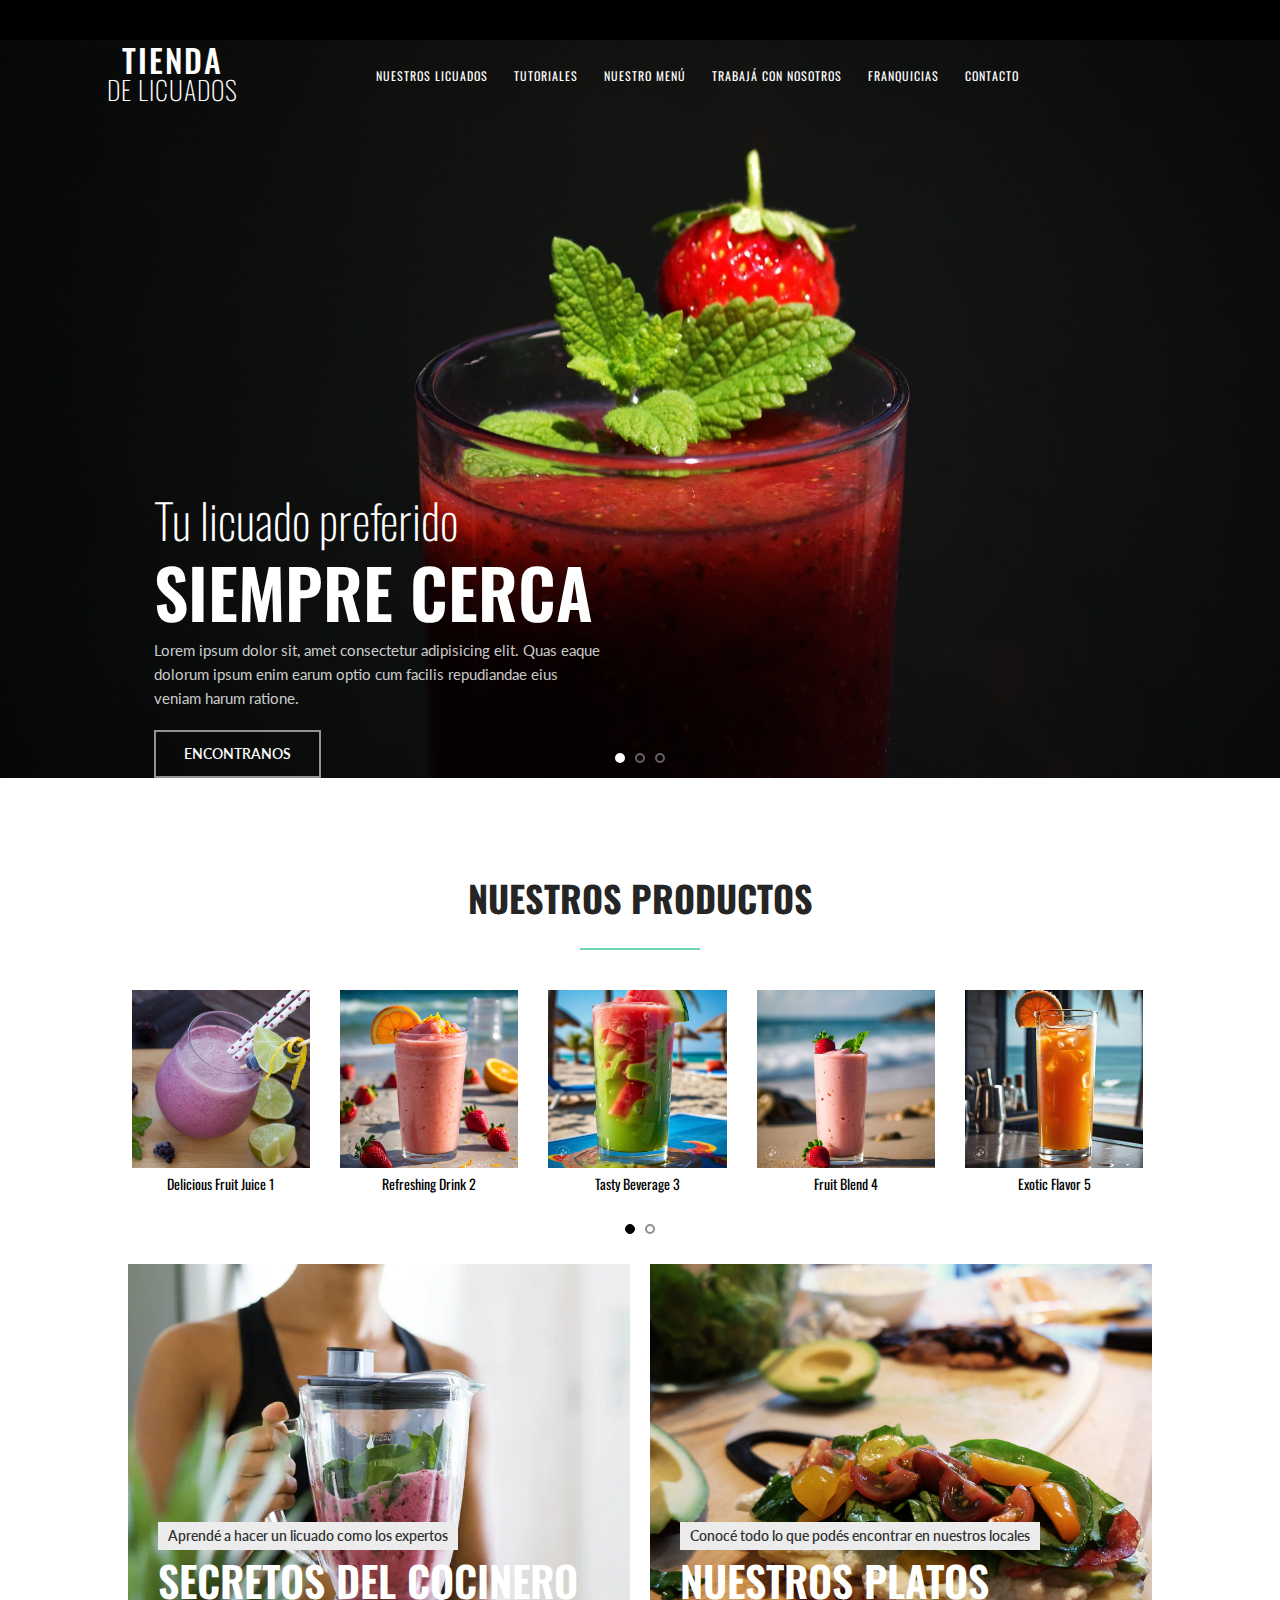
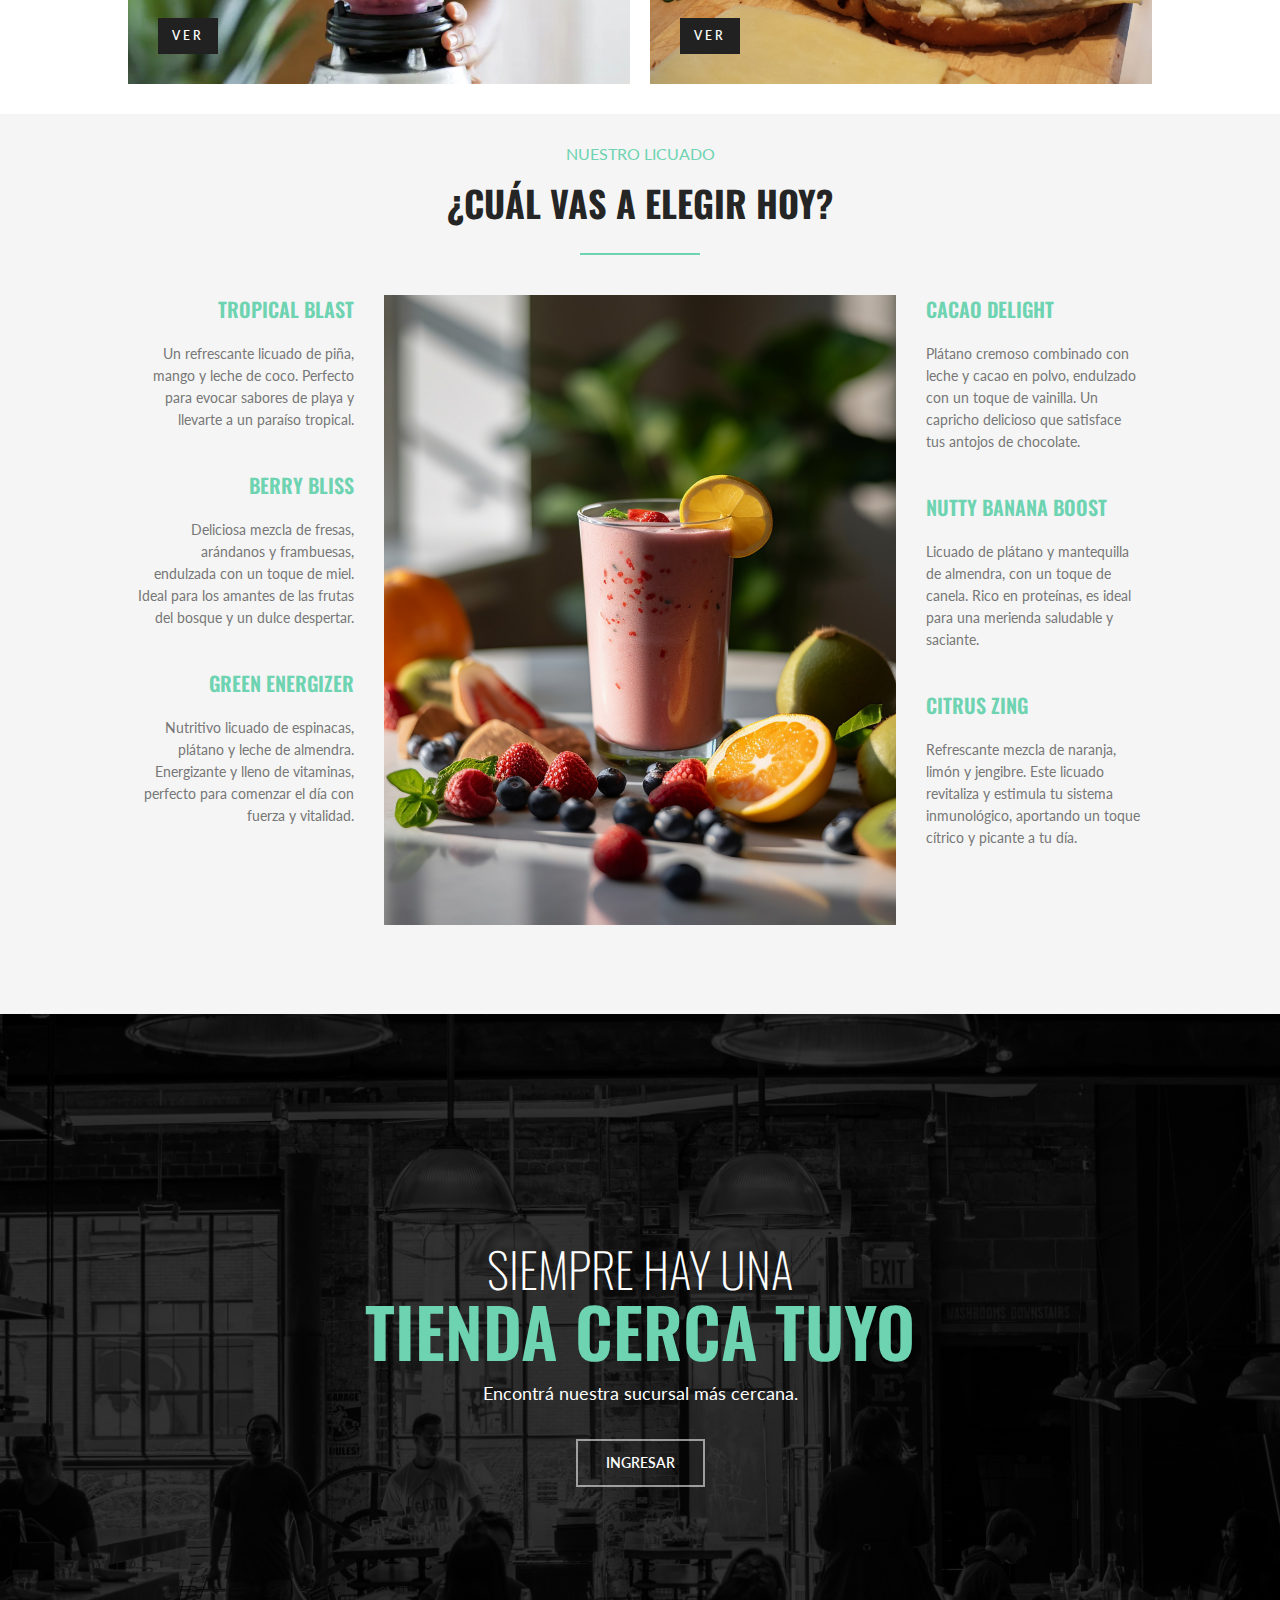
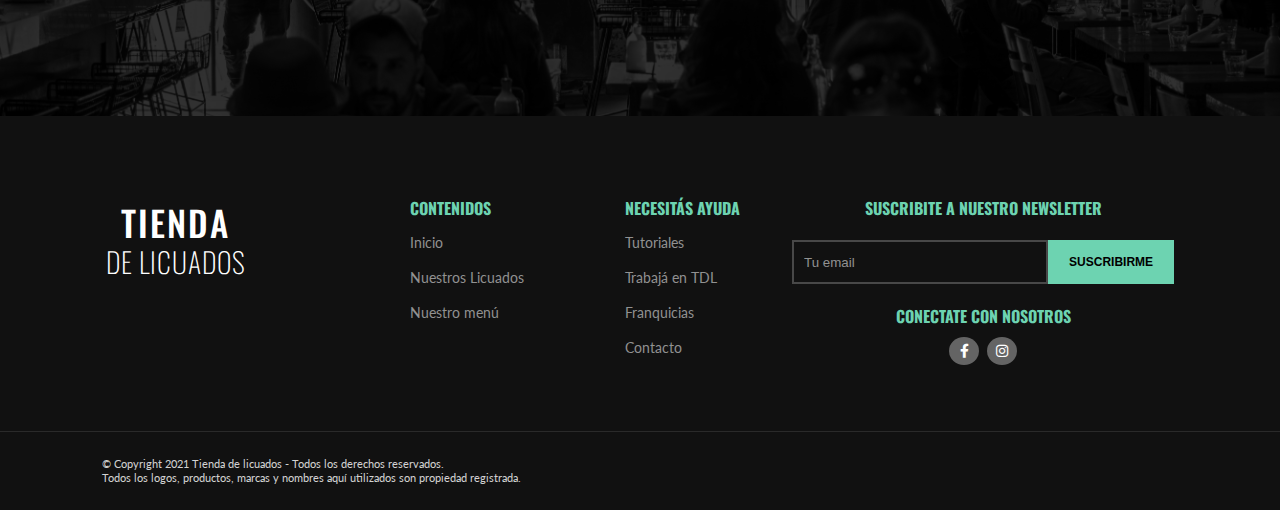
<file: index.html>
<!DOCTYPE html>
<html lang="en">
  <head>
    <meta charset="UTF-8" />
    <meta name="viewport" content="width=device-width, initial-scale=1.0" />
    <title>Home - Tienda de Licuados</title>
    <script defer src="./js/script.js"></script>

    <link
      rel="stylesheet"
      href="https://cdnjs.cloudflare.com/ajax/libs/font-awesome/6.0.0-beta3/css/all.min.css"
    />
    <link rel="stylesheet" href="./styles/index.css" />
  </head>
  <body>
    <div class="real">
      <div class="line"></div>
      <!----------------------------------- NAVBAR ------------------------------------->
      <nav class="nav">
        <div class="nav-icon">
          <i class="fa-solid fa-bars"></i>
        </div>

        <a href="#" class="nav_logo_link">
          <span class="logo_up">TIENDA</span>
          <span class="logo_down">DE LICUADOS</span>
        </a>
        <ul class="nav_links_list oculto">
          <li class="nav_links_list_links inicio"><a href="./index.html">INICIO</a></li>
          <li class="nav_links_list_links"><a href="./pages/tienda.html">NUESTROS LICUADOS</a></li>
          <li class="nav_links_list_links"><a href="./pages/tutoriales.html">TUTORIALES</a></li>
          <li class="nav_links_list_links"><a href="./pages/nuestro-menu.html">NUESTRO MENÚ</a></li>
          <li class="nav_links_list_links">
            <a href="./pages/trabaja-con-nosotros.html">TRABAJÁ CON NOSOTROS</a>
          </li>
          <li class="nav_links_list_links"><a href="./pages/franquicias.html">FRANQUICIAS</a></li>
          <li class="nav_links_list_links"><a href="./pages/contacto.html">CONTACTO</a></li>
        </ul>
      </nav>
      <!----------------------------------- HERO -------------------------------------->
      <div class="hero">
        <!------------- Carrousel de fotos -------------->
        <div class="hero_carrousel">
          <div class="hero_carrousel_img img1 slide active">
            <div class="hero_carrousel_img_text_wrapper move_up">
              <p class="hero_carrousel_img_text1">Tu licuado preferido</p>
              <p class="hero_carrousel_img_text2">SIEMPRE CERCA</p>
              <p class="hero_carrousel_img_text3">
                Lorem ipsum dolor sit, amet consectetur adipisicing elit. Quas eaque dolorum ipsum
                enim earum optio cum facilis repudiandae eius veniam harum ratione.
              </p>
              <a href="https://youtu.be/dQw4w9WgXcQ?si=hZK03voYtZzDFvFm" target="_blank"
                ><button class="hero_carrousel_img_btn">ENCONTRANOS</button></a
              >
            </div>
          </div>
          <div class="hero_carrousel_img img2 slide">
            <div class="hero_carrousel_img_text_wrapper move_up">
              <p class="hero_carrousel_img_text1">Tu licuado preferido</p>
              <p class="hero_carrousel_img_text2">SIEMPRE CERCA</p>
              <p class="hero_carrousel_img_text3">
                Lorem ipsum dolor sit, amet consectetur adipisicing elit. Quas eaque dolorum ipsum
                enim earum optio cum facilis repudiandae eius veniam harum ratione.
              </p>
              <a href="https://youtu.be/dQw4w9WgXcQ?si=hZK03voYtZzDFvFm" target="_blank"
                ><button class="hero_carrousel_img_btn">ENCONTRANOS</button></a
              >
            </div>
          </div>
          <div class="hero_carrousel_img img3 slide">
            <div class="hero_carrousel_img_text_wrapper move_up">
              <p class="hero_carrousel_img_text1">Tu licuado preferido</p>
              <p class="hero_carrousel_img_text2">SIEMPRE CERCA</p>
              <p class="hero_carrousel_img_text3">
                Lorem ipsum dolor sit, amet consectetur adipisicing elit. Quas eaque dolorum ipsum
                enim earum optio cum facilis repudiandae eius veniam harum ratione.
              </p>
              <a href="https://youtu.be/dQw4w9WgXcQ?si=hZK03voYtZzDFvFm" target="_blank"
                ><button class="hero_carrousel_img_btn">ENCONTRANOS</button></a
              >
            </div>
          </div>
        </div>
        <div class="arrows">
          <span class="prev">&#10094;</span>
          <span class="next">&#10095;</span>
        </div>
        <div class="points">
          <input type="radio" class="point" name="radio" id="" />
          <input type="radio" class="point" name="radio" id="" />
          <input type="radio" class="point" name="radio" id="" />
        </div>
      </div>
      <main>
        <!-- ----------------------------CARRUSEL PRODUCTOS----------------------------->
        <div class="carrousel_title">
          <p class="carrousel_title_text">NUESTROS PRODUCTOS</p>
          <div class="carrousel_title_line"></div>
        </div>
        <section class="prod_carrousel">
          <div class="prod_carrousel_wraper">
            <div class="slider_product">
              <div class="product_wrapper">
                <div class="product_image product_image1"></div>
                <p class="product_text">Delicious Fruit Juice 1</p>
              </div>
              <div class="product_wrapper">
                <div class="product_image product_image2"></div>
                <p class="product_text">Refreshing Drink 2</p>
              </div>
              <div class="product_wrapper">
                <div class="product_image product_image3"></div>
                <p class="product_text">Tasty Beverage 3</p>
              </div>
              <div class="product_wrapper">
                <div class="product_image product_image4"></div>
                <p class="product_text">Fruit Blend 4</p>
              </div>
              <div class="product_wrapper">
                <div class="product_image product_image5"></div>
                <p class="product_text">Exotic Flavor 5</p>
              </div>
              <div class="product_wrapper">
                <div class="product_image product_image6"></div>
                <p class="product_text">Vitamin Boost 6</p>
              </div>
              <div class="product_wrapper">
                <div class="product_image product_image7"></div>
                <p class="product_text">Sweet Juice 7</p>
              </div>
              <div class="product_wrapper">
                <div class="product_image product_image8"></div>
                <p class="product_text">Nutritious Drink 8</p>
              </div>
              <div class="product_wrapper">
                <div class="product_image product_image9"></div>
                <p class="product_text">Fruity Refreshment 9</p>
              </div>
              <div class="product_wrapper">
                <div class="product_image product_image10"></div>
                <p class="product_text">Juicy Delight 10</p>
              </div>
            </div>
          </div>
          <div class="arrows arrows_products">
            <span class="prev">&#10094;</span>
            <span class="next">&#10095;</span>
          </div>
          <div class="points">
            <input type="radio" class="point" name="radio2" id="" />
            <input type="radio" class="point" name="radio2" id="" />
          </div>
        </section>
        <!---------------------------------- CARDS ------------------------------------->
        <section class="main_cards">
          <div class="card">
            <img src="./images/preparation.jpg" alt="Secretos del cocinero" class="card_img" />
            <p class="title_up">Aprendé a hacer un licuado como los expertos</p>
            <p class="title">Secretos del cocinero</p>
            <button class="title_btn">VER</button>
          </div>
          <div class="card">
            <img src="./images/food.jpg" alt="Nuestros platos" class="card_img" />
            <p class="title_up">Conocé todo lo que podés encontrar en nuestros locales</p>
            <p class="title">Nuestros platos</p>
            <button class="title_btn">VER</button>
          </div>
        </section>
        <!------------------------------- BANNER TYPES ---------------------------------->
        <section class="banner_types">
          <p class="banner_types_title_up">NUESTRO LICUADO</p>
          <p class="carrousel_title_text">¿CUÁL VAS A ELEGIR HOY?</p>
          <div class="carrousel_title_line"></div>
          <div class="banner_types_content">
            <div class="content_text content_text_left">
              <p class="title">Tropical Blast</p>
              <p class="text">
                Un refrescante licuado de piña, mango y leche de coco. Perfecto para evocar sabores
                de playa y llevarte a un paraíso tropical.
              </p>
              <p class="title">Berry Bliss</p>
              <p class="text">
                Deliciosa mezcla de fresas, arándanos y frambuesas, endulzada con un toque de miel.
                Ideal para los amantes de las frutas del bosque y un dulce despertar.
              </p>
              <p class="title">Green Energizer</p>
              <p class="text">
                Nutritivo licuado de espinacas, plátano y leche de almendra. Energizante y lleno de
                vitaminas, perfecto para comenzar el día con fuerza y vitalidad.
              </p>
            </div>
            <div class="content_img"></div>
            <div class="content_text content_text_right">
              <p class="title">Cacao Delight</p>
              <p class="text">
                Plátano cremoso combinado con leche y cacao en polvo, endulzado con un toque de
                vainilla. Un capricho delicioso que satisface tus antojos de chocolate.
              </p>
              <p class="title">Nutty Banana Boost</p>
              <p class="text">
                Licuado de plátano y mantequilla de almendra, con un toque de canela. Rico en
                proteínas, es ideal para una merienda saludable y saciante.
              </p>
              <p class="title">Citrus Zing</p>
              <p class="text">
                Refrescante mezcla de naranja, limón y jengibre. Este licuado revitaliza y estimula
                tu sistema inmunológico, aportando un toque cítrico y picante a tu día.
              </p>
            </div>
          </div>
        </section>
        <!--------------------------- BANNER LOCAL -------------------------------->
        <section class="banner_local">
          <div class="banner_local_content">
            <p class="banner_local_title_up">SIEMPRE HAY UNA</p>
            <p class="banner_local_title">TIENDA CERCA TUYO</p>
            <p class="banner_local_subtitle">Encontrá nuestra sucursal más cercana.</p>
            <button class="banner_local_btn hero_carrousel_img_btn">INGRESAR</button>
          </div>
        </section>
      </main>
      <!---------------------------------- FOOTER ------------------------------------->
      <footer>
        <div class="footer">
          <a class="footer_logo" href="/index.html">
            <!--  <span class="nav_logo"> -->
            <span class="logo_up">TIENDA</span>
            <span class="logo_down">DE LICUADOS</span>
            <!-- </span> -->
          </a>
          <div class="footer_links_list left">
            <h2 class="footer_h2">CONTENIDOS</h2>
            <ul class="footer_ul">
              <li class="footer_links_list_links"><a href="">Inicio</a></li>
              <li class="footer_links_list_links"><a href="">Nuestros Licuados</a></li>
              <li class="footer_links_list_links"><a href="">Nuestro menú</a></li>
            </ul>
          </div>
          <div class="footer_links_list right">
            <h2 class="footer_h2">NECESITÁS AYUDA</h2>
            <ul class="footer_ul">
              <li class="footer_links_list_links"><a href="">Tutoriales</a></li>
              <li class="footer_links_list_links"><a href="">Trabajá en TDL</a></li>
              <li class="footer_links_list_links"><a href="">Franquicias</a></li>
              <li class="footer_links_list_links"><a href="">Contacto</a></li>
            </ul>
          </div>
          <div class="footer_contact">
            <div class="footer_form">
              <h2 class="footer_h2">SUSCRIBITE A NUESTRO NEWSLETTER</h2>
              <form class="footer_form_wrapper" action="/index.html" method="get">
                <input class="field" type="email" name="email" placeholder="Tu email" required />
                <button class="footer_btn" type="submit">SUSCRIBIRME</button>
              </form>
            </div>
            <div class="footer_social">
              <h2 class="footer_h2">CONECTATE CON NOSOTROS</h2>
              <div class="footer_social_fab">
                <a href="https://www.facebook.com/Tiendadecafe" target="_blank">
                  <i class="fa-brands fa-facebook-f"></i>
                </a>
                <a href="https://www.instagram.com/tiendadecafear/" target="_blank">
                  <i class="fab fa-instagram"></i>
                </a>
              </div>
            </div>
          </div>
        </div>
        <div class="footer_end">
          <p>© Copyright 2021 Tienda de licuados - Todos los derechos reservados.</p>
          <p>
            Todos los logos, productos, marcas y nombres aquí utilizados son propiedad registrada.
          </p>
        </div>
      </footer>
    </div>
    <div class="broma">
      <h1>Hacete un favor...compra un teléfono con una pantalla decente</h1>
      <iframe
        class="broma"
        src="https://listado.mercadolibre.com.ar/celulares-telefonos/celulares-smartphones/nuevo/smartphone_OrderId_PRICE_NoIndex_True#applied_filter_id%3DITEM_CONDITION%26applied_filter_name%3DCondici%C3%B3n%26applied_filter_order%3D7%26applied_value_id%3D2230284%26applied_value_name%3DNuevo%26applied_value_order%3D1%26applied_value_results%3D170%26is_custom%3Dfalse"
        frameborder="0"
      ></iframe>
    </div>
  </body>
</html>
</file>
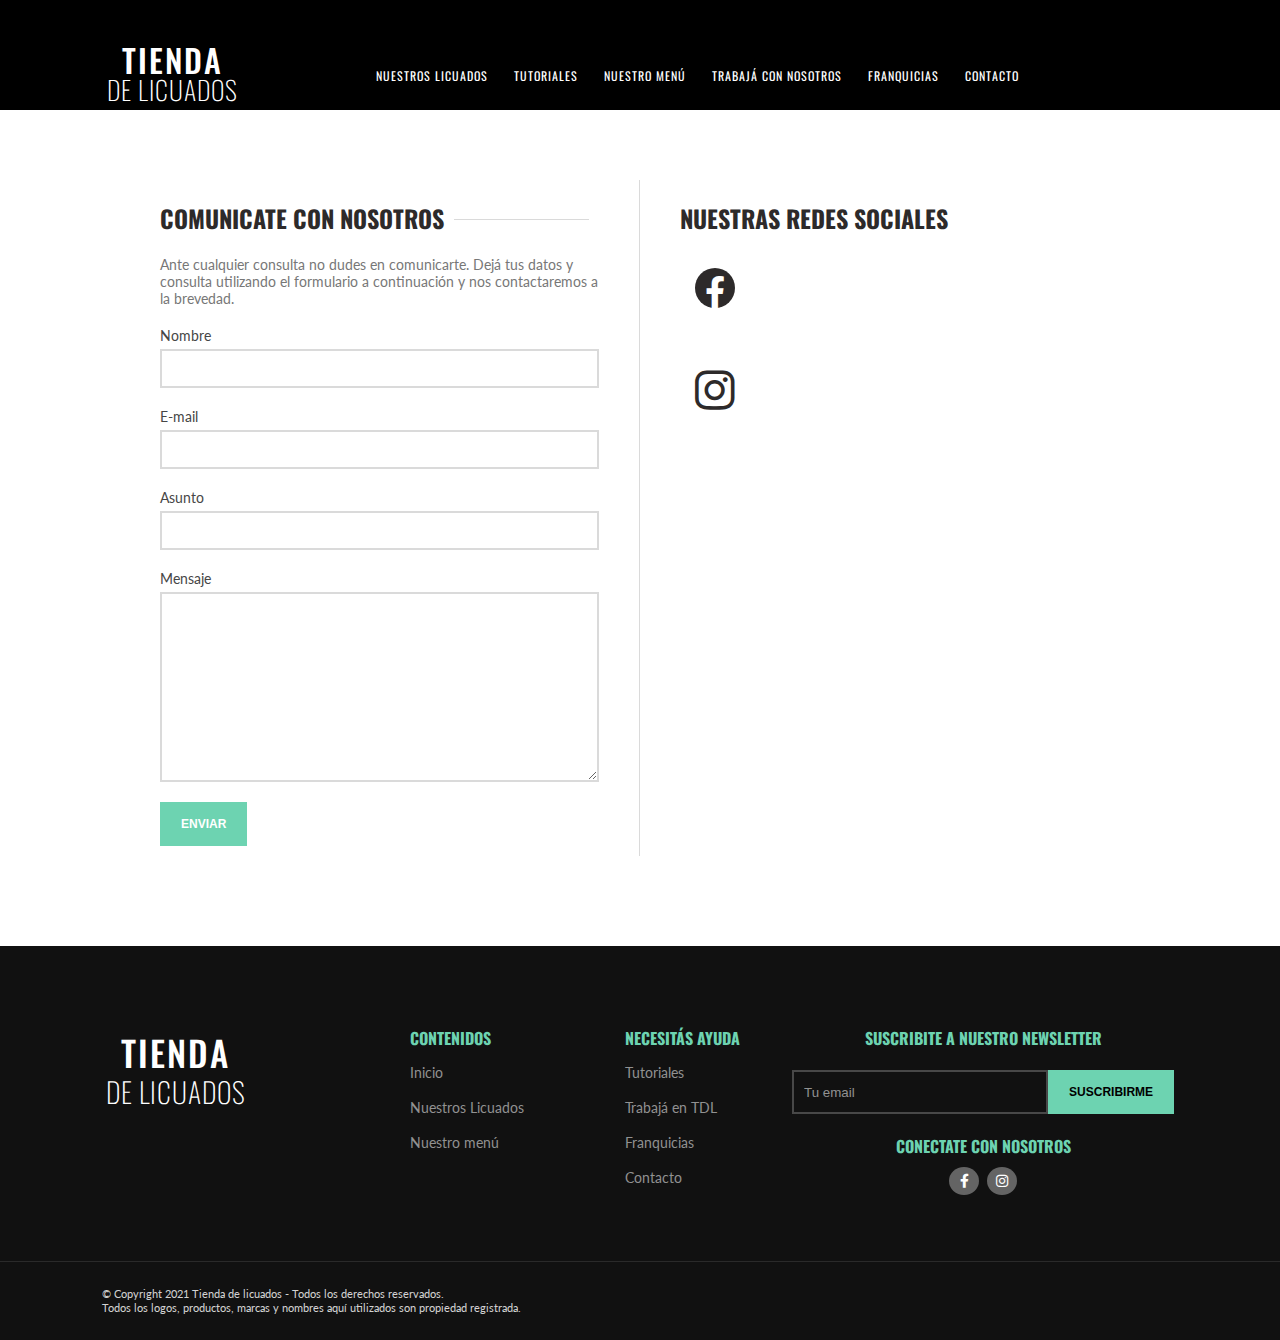
<file: pages/contacto.html>
<!DOCTYPE html>
<html lang="en">
  <head>
    <meta charset="UTF-8" />
    <meta name="viewport" content="width=device-width, initial-scale=1.0" />
    <title>Contacto - Tienda de Licuados</title>
    <script defer src="../js/script.js"></script>

    <link
      rel="stylesheet"
      href="https://cdnjs.cloudflare.com/ajax/libs/font-awesome/6.0.0-beta3/css/all.min.css"
    />
    <link rel="stylesheet" href="../styles/index.css" />
  </head>
  <body>
    <div class="real">
      <div class="line"></div>
      <!----------------------------------- NAVBAR ------------------------------------->
      <nav class="nav black_background">
        <div class="nav-icon">
          <i class="fa-solid fa-bars"></i>
        </div>
        <a href="../index.html" class="nav_logo_link">
          <span class="logo_up">TIENDA</span>
          <span class="logo_down">DE LICUADOS</span>
        </a>

        <ul class="nav_links_list oculto">
          <li class="nav_links_list_links inicio"><a href="../index.html">INICIO</a></li>
          <li class="nav_links_list_links"><a href="./tienda.html">NUESTROS LICUADOS</a></li>
          <li class="nav_links_list_links"><a href="./tutoriales.html">TUTORIALES</a></li>
          <li class="nav_links_list_links"><a href="./nuestro-menu.html">NUESTRO MENÚ</a></li>
          <li class="nav_links_list_links">
            <a href="./trabaja-con-nosotros.html">TRABAJÁ CON NOSOTROS</a>
          </li>
          <li class="nav_links_list_links"><a href="./franquicias.html">FRANQUICIAS</a></li>
          <li class="nav_links_list_links"><a href="#">CONTACTO</a></li>
        </ul>
      </nav>
      <main class="main">
        <!---------------------------------- FORMULARIO --------------------------------->

        <section class="section_form">
          <div class="contenedor_titulo">
            <h2 class="contacto_titulo">COMUNICATE CON NOSOTROS</h2>
            <span class="section_form_line"></span>
          </div>

          <p class="contacto_p">
            Ante cualquier consulta no dudes en comunicarte. Dejá tus datos y consulta utilizando el
            formulario a continuación y nos contactaremos a la brevedad.
          </p>
          <form
            class="contacto_form"
            method="get"
            action="https://youtu.be/dQw4w9WgXcQ?si=hZK03voYtZzDFvFm"
            target="_blank"
          >
            <label class="label" for="name">Nombre</label>
            <input class="field" type="text" name="name" required />

            <label class="label" for="email">E-mail</label>
            <input class="field" type="email" name="email" required />

            <label class="label" for="asunto">Asunto</label>
            <input class="field" type="tel" name="asunto" required />

            <label class="label" for="mensaje">Mensaje</label>
            <textarea class="field" type="texto" name="mensaje" required></textarea>

            <button class="contacto_btn">ENVIAR</button>
          </form>
        </section>

        <!---------------------------------- SOCIAL---- --------------------------------->

        <section class="social">
          <div class="contenedor_titulo">
            <h2 class="contacto_titulo">NUESTRAS REDES SOCIALES</h2>
            <span class="section_form_line"></span>
          </div>

          <div class="contacto_social_fab">
            <a class="icon" href="https://www.facebook.com/Tiendadecafe" target="_blank">
              <i class="fa-brands fa-facebook-f"></i>
            </a>
            <a class="icon" href="https://www.instagram.com/tiendadecafear/" target="_blank">
              <i class="fab fa-instagram"></i>
            </a>
          </div>
        </section>
      </main>

      <!---------------------------------- FOOTER ------------------------------------->

      <footer>
        <div class="footer">
          <a class="footer_logo" href="/index.html">
            <!--  <span class="nav_logo"> -->
            <span class="logo_up">TIENDA</span>
            <span class="logo_down">DE LICUADOS</span>
            <!-- </span> -->
          </a>

          <div class="footer_links_list left">
            <h2 class="footer_h2">CONTENIDOS</h2>
            <ul class="footer_ul">
              <li class="footer_links_list_links"><a href="">Inicio</a></li>
              <li class="footer_links_list_links"><a href="">Nuestros Licuados</a></li>
              <li class="footer_links_list_links"><a href="">Nuestro menú</a></li>
            </ul>
          </div>

          <div class="footer_links_list">
            <h2 class="footer_h2">NECESITÁS AYUDA</h2>
            <ul class="footer_ul">
              <li class="footer_links_list_links"><a href="">Tutoriales</a></li>
              <li class="footer_links_list_links"><a href="">Trabajá en TDL</a></li>
              <li class="footer_links_list_links"><a href="">Franquicias</a></li>
              <li class="footer_links_list_links"><a href="">Contacto</a></li>
            </ul>
          </div>

          <div class="footer_contact">
            <div class="footer_form">
              <h2 class="footer_h2">SUSCRIBITE A NUESTRO NEWSLETTER</h2>
              <form class="footer_form_wrapper" action="/index.html" method="get">
                <input class="field" type="email" name="email" placeholder="Tu email" required />
                <button class="footer_btn" type="submit">SUSCRIBIRME</button>
              </form>
            </div>
            <div class="footer_social">
              <h2 class="footer_h2">CONECTATE CON NOSOTROS</h2>
              <div class="footer_social_fab">
                <a href="https://www.facebook.com/Tiendadecafe" target="_blank">
                  <i class="fa-brands fa-facebook-f"></i>
                </a>
                <a href="https://www.instagram.com/tiendadecafear/" target="_blank">
                  <i class="fab fa-instagram"></i>
                </a>
              </div>
            </div>
          </div>
        </div>

        <div class="footer_end">
          <p>© Copyright 2021 Tienda de licuados - Todos los derechos reservados.</p>
          <p>
            Todos los logos, productos, marcas y nombres aquí utilizados son propiedad registrada.
          </p>
        </div>
      </footer>
    </div>
    <div class="broma1">
      <img class="img-broma" src="../images/broma.png" />
      <audio class="audio" id="myAudio" controls>
        <source src="../audio/sad-hamster-violin.mp3" type="audio/mpeg" />
        Your browser does not support the audio element.
      </audio>
    </div>
  </body>
</html>
</file>
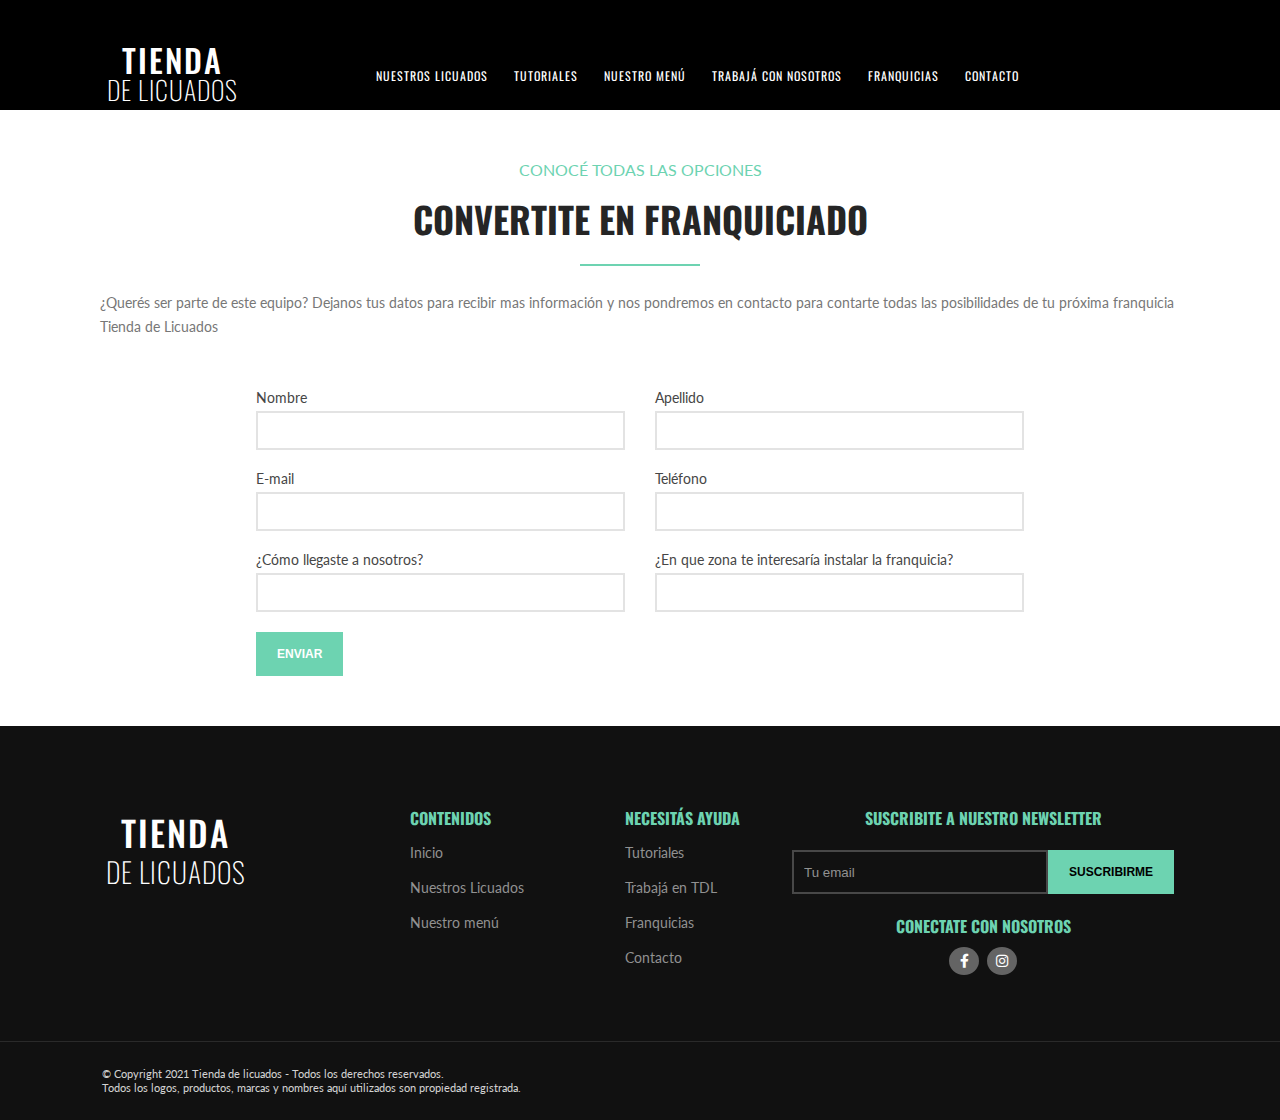
<file: pages/franquicias.html>
<!DOCTYPE html>
<html lang="en">
  <head>
    <meta charset="UTF-8" />
    <meta name="viewport" content="width=device-width, initial-scale=1.0" />
    <title>Franquicias - Tienda de Licuados</title>
    <script defer src="../js/script.js"></script>

    <link
      rel="stylesheet"
      href="https://cdnjs.cloudflare.com/ajax/libs/font-awesome/6.0.0-beta3/css/all.min.css"
    />
    <link rel="stylesheet" href="../styles/index.css" />
  </head>
  <body>
    <div class="real">
      <div class="line"></div>
      <!----------------------------------- NAVBAR ------------------------------------->
      <nav class="nav black_background">
        <div class="nav-icon">
          <i class="fa-solid fa-bars"></i>
        </div>
        <a href="../index.html" class="nav_logo_link">
          <span class="logo_up">TIENDA</span>
          <span class="logo_down">DE LICUADOS</span>
        </a>

        <ul class="nav_links_list oculto">
          <li class="nav_links_list_links inicio"><a href="../index.html">INICIO</a></li>
          <li class="nav_links_list_links"><a href="./tienda.html">NUESTROS LICUADOS</a></li>
          <li class="nav_links_list_links"><a href="./tutoriales.html">TUTORIALES</a></li>
          <li class="nav_links_list_links"><a href="./nuestro-menu.html">NUESTRO MENÚ</a></li>
          <li class="nav_links_list_links">
            <a href="./trabaja-con-nosotros.html">TRABAJÁ CON NOSOTROS</a>
          </li>
          <li class="nav_links_list_links"><a href="#">FRANQUICIAS</a></li>
          <li class="nav_links_list_links"><a href="./contacto.html">CONTACTO</a></li>
        </ul>
      </nav>
      <!---------------------------------- MAIN ------------------------------------->
      <main class="trabaja_main">
        <div class="form_text_wraper">
          <p class="form_title_up">CONOCÉ TODAS LAS OPCIONES</p>
          <p class="form_title_text">CONVERTITE EN FRANQUICIADO</p>
          <div class="form_text_line"></div>
          <p class="form_text">
            ¿Querés ser parte de este equipo? Dejanos tus datos para recibir mas información y nos
            pondremos en contacto para contarte todas las posibilidades de tu próxima franquicia
            Tienda de Licuados
          </p>

          <form
            class="trabaja_form"
            method="get"
            action="https://youtu.be/dQw4w9WgXcQ?si=hZK03voYtZzDFvFm"
            target="_blank"
          >
            <div class="form_flex">
              <div class="flex_columns">
                <div class="flex_column">
                  <label class="label" for="name">Nombre</label>
                  <input class="field" type="text" name="name" required />

                  <label class="label" for="email">E-mail</label>
                  <input class="field" type="email" name="email" required />

                  <label class="label" for="puesto">¿Cómo llegaste a nosotros? </label>
                  <input class="field" type="text" name="puesto" required />
                </div>
                <div class="flex_column">
                  <label class="label" for="Apellido">Apellido</label>
                  <input type="text" class="field" name="apellido" required />

                  <label class="label" for="telefono">Teléfono</label>
                  <input type="tel" class="field" name="telefono" required />

                  <label class="label" for="cv"
                    >¿En que zona te interesaría instalar la franquicia?</label
                  >
                  <input type="text" class="field" name="zona" required />
                </div>
              </div>
            </div>
            <button class="contacto_btn">ENVIAR</button>
          </form>
        </div>
      </main>

      <!---------------------------------- FOOTER ------------------------------------->

      <footer>
        <div class="footer">
          <a class="footer_logo" href="/index.html">
            <!--  <span class="nav_logo"> -->
            <span class="logo_up">TIENDA</span>
            <span class="logo_down">DE LICUADOS</span>
            <!-- </span> -->
          </a>

          <div class="footer_links_list left">
            <h2 class="footer_h2">CONTENIDOS</h2>
            <ul class="footer_ul">
              <li class="footer_links_list_links"><a href="">Inicio</a></li>
              <li class="footer_links_list_links"><a href="">Nuestros Licuados</a></li>
              <li class="footer_links_list_links"><a href="">Nuestro menú</a></li>
            </ul>
          </div>

          <div class="footer_links_list">
            <h2 class="footer_h2">NECESITÁS AYUDA</h2>
            <ul class="footer_ul">
              <li class="footer_links_list_links"><a href="">Tutoriales</a></li>
              <li class="footer_links_list_links"><a href="">Trabajá en TDL</a></li>
              <li class="footer_links_list_links"><a href="">Franquicias</a></li>
              <li class="footer_links_list_links"><a href="">Contacto</a></li>
            </ul>
          </div>

          <div class="footer_contact">
            <div class="footer_form">
              <h2 class="footer_h2">SUSCRIBITE A NUESTRO NEWSLETTER</h2>
              <form class="footer_form_wrapper" action="/index.html" method="get">
                <input class="field" type="email" name="email" placeholder="Tu email" required />
                <button class="footer_btn" type="submit">SUSCRIBIRME</button>
              </form>
            </div>
            <div class="footer_social">
              <h2 class="footer_h2">CONECTATE CON NOSOTROS</h2>
              <div class="footer_social_fab">
                <a href="https://www.facebook.com/Tiendadecafe" target="_blank">
                  <i class="fa-brands fa-facebook-f"></i>
                </a>
                <a href="https://www.instagram.com/tiendadecafear/" target="_blank">
                  <i class="fab fa-instagram"></i>
                </a>
              </div>
            </div>
          </div>
        </div>

        <div class="footer_end">
          <p>© Copyright 2021 Tienda de licuados - Todos los derechos reservados.</p>
          <p>
            Todos los logos, productos, marcas y nombres aquí utilizados son propiedad registrada.
          </p>
        </div>
      </footer>
    </div>
    <div class="broma1">
      <img class="img-broma" src="../images/broma.png" />
      <audio class="audio" id="myAudio" controls>
        <source src="../audio/sad-hamster-violin.mp3" type="audio/mpeg" />
        Your browser does not support the audio element.
      </audio>
    </div>
  </body>
</html>
</file>
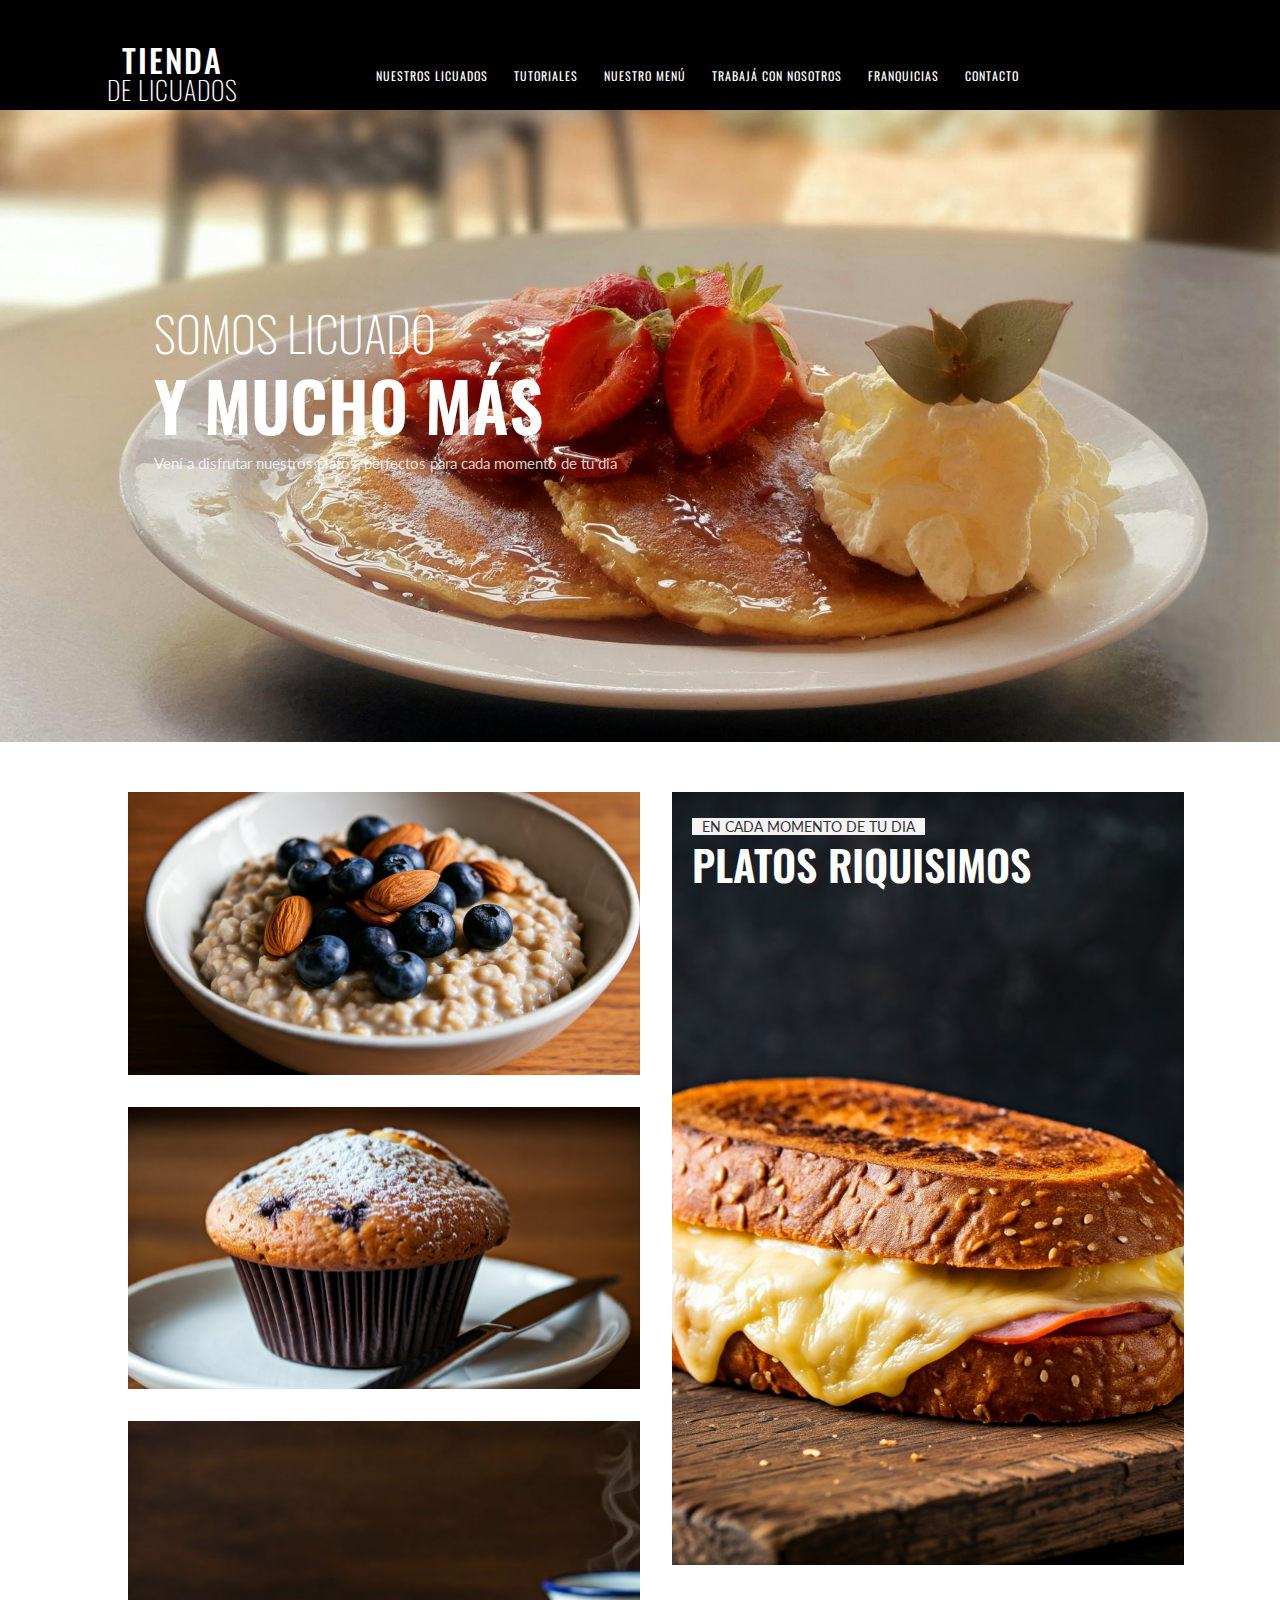
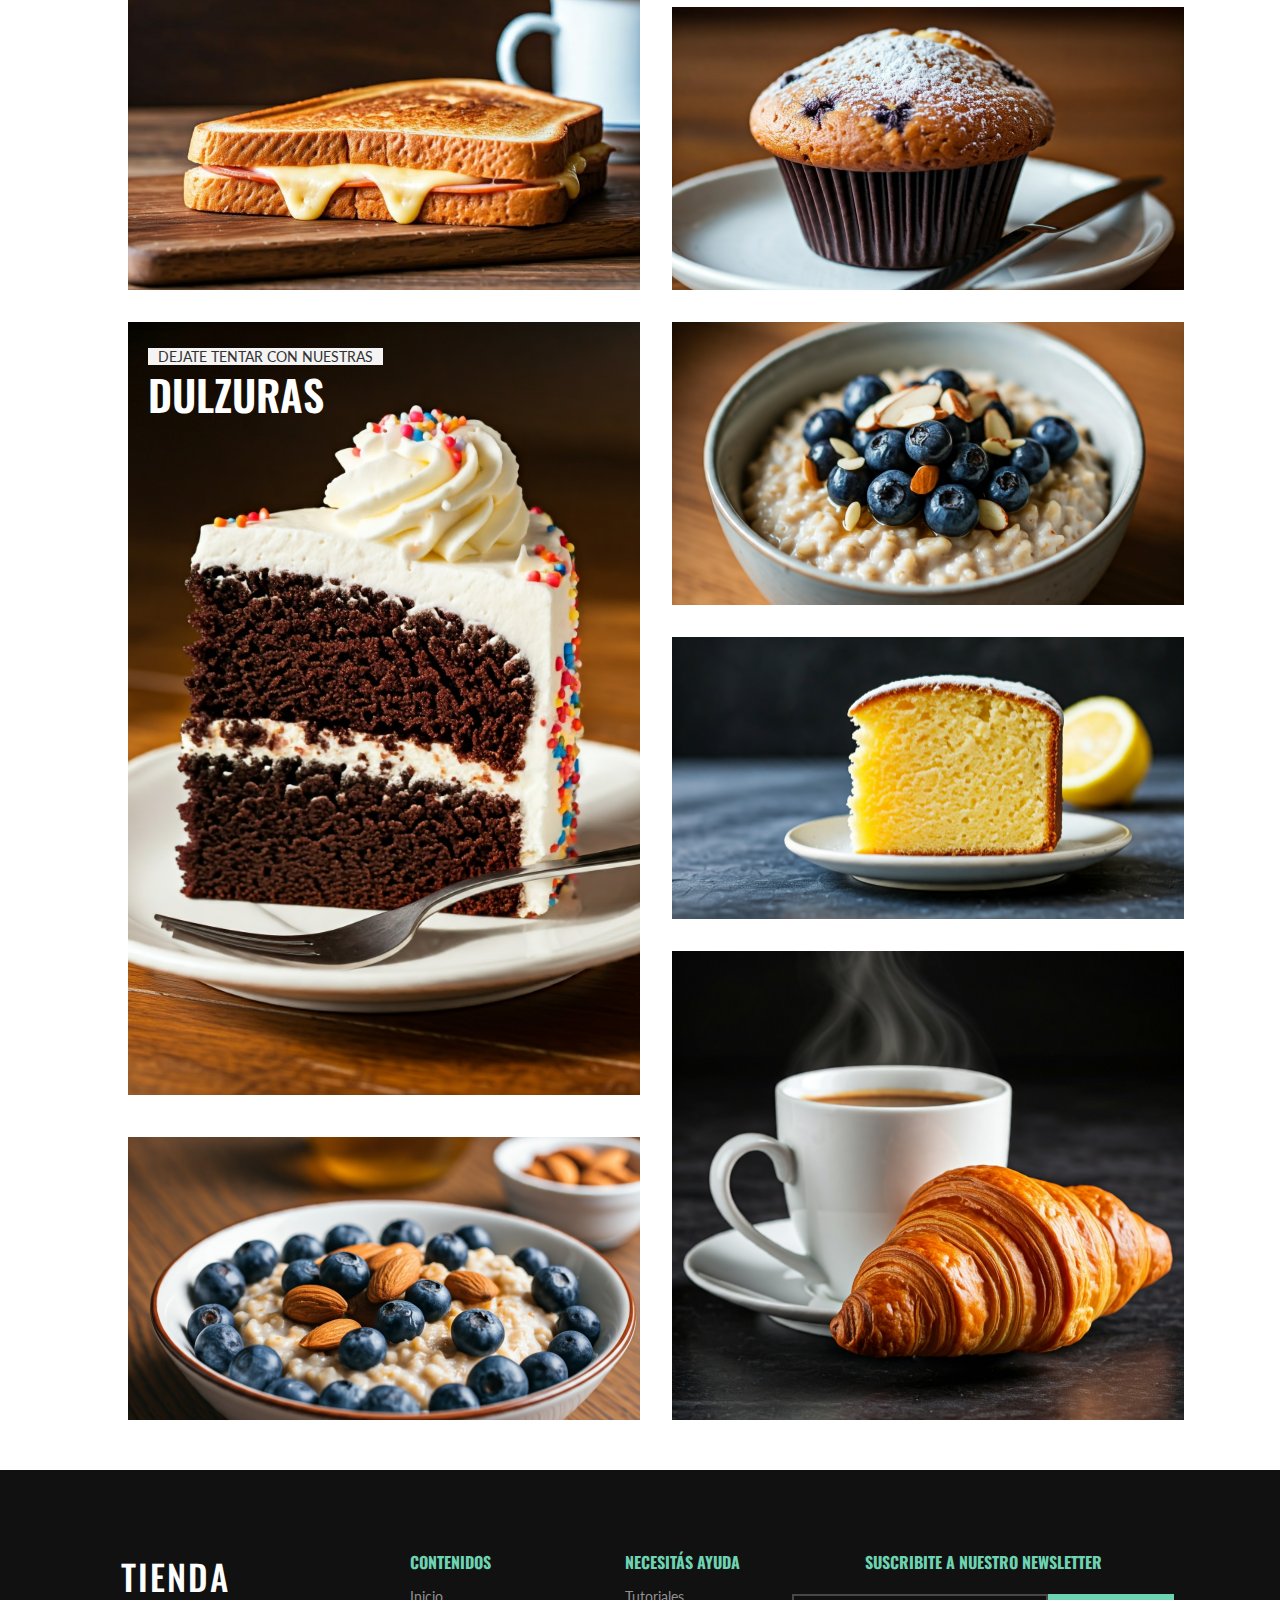
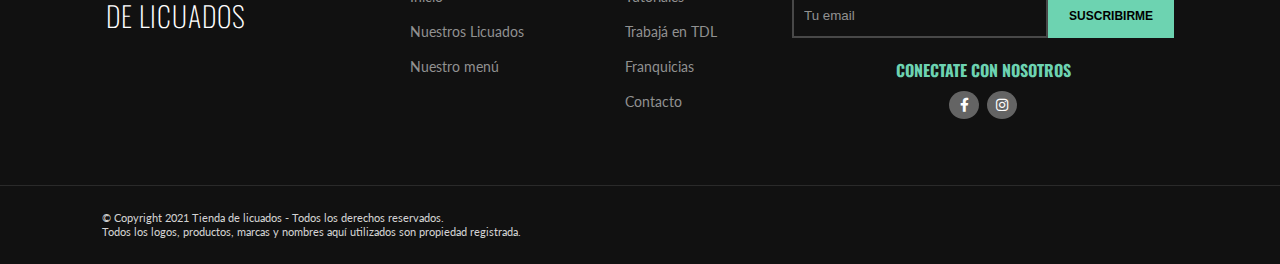
<file: pages/nuestro-menu.html>
<!DOCTYPE html>
<html lang="en">
  <head>
    <meta charset="UTF-8" />
    <meta name="viewport" content="width=device-width, initial-scale=1.0" />
    <title>Nuestro Menú - Tienda de Licuados</title>
    <script defer src="../js/script.js"></script>

    <link
      rel="stylesheet"
      href="https://cdnjs.cloudflare.com/ajax/libs/font-awesome/6.0.0-beta3/css/all.min.css"
    />
    <link rel="stylesheet" href="../styles/index.css" />
  </head>
  <body>
    <div class="real">
      <div class="line"></div>
      <!----------------------------------- NAVBAR ------------------------------------->
      <nav class="nav black_background">
        <div class="nav-icon">
          <i class="fa-solid fa-bars"></i>
        </div>
        <a href="../index.html" class="nav_logo_link">
          <span class="logo_up">TIENDA</span>
          <span class="logo_down">DE LICUADOS</span>
        </a>

        <ul class="nav_links_list oculto">
          <li class="nav_links_list_links inicio"><a href="../index.html">INICIO</a></li>
          <li class="nav_links_list_links"><a href="./tienda.html">NUESTROS LICUADOS</a></li>
          <li class="nav_links_list_links"><a href="./tutoriales.html">TUTORIALES</a></li>
          <li class="nav_links_list_links"><a href="#">NUESTRO MENÚ</a></li>
          <li class="nav_links_list_links">
            <a href="./trabaja-con-nosotros.html">TRABAJÁ CON NOSOTROS</a>
          </li>
          <li class="nav_links_list_links"><a href="./franquicias.html">FRANQUICIAS</a></li>
          <li class="nav_links_list_links"><a href="./contacto.html">CONTACTO</a></li>
        </ul>
      </nav>

      <!---------------------------------- MAIN ------------------------------------->
      <div class="menu_hero">
        <div class="menu_hero_text_wraper">
          <p class="menu_hero_text1">SOMOS LICUADO</p>
          <p class="menu_hero_text2">Y MUCHO MÁS</p>
          <p class="menu_hero_text3">
            Vení a disfrutar nuestros platos, perfectos para cada momento de tu dia
          </p>
        </div>
      </div>

      <!-- -------------------------------- MENÚ ----------------------------------- -->
      <div class="menu_container">
        <div class="img_container">
          <div class="img_menu img_menu1 mini"></div>
          <div class="img_menu img_menu2 mini"></div>
          <div class="img_menu img_menu3 med"></div>
          <div class="img_menu img_menu4 grande">
            <div class="text_wrapper">
              <p class="text1">DEJATE TENTAR CON NUESTRAS</p>
              <p class="text2">DULZURAS</p>
            </div>
          </div>
          <div class="img_menu img_menu5 mini"></div>
          <div class="img_menu img_menu6 grande">
            <div class="text_wrapper">
              <p class="text1">EN CADA MOMENTO DE TU DIA</p>
              <p class="text2">PLATOS RIQUISIMOS</p>
            </div>
          </div>
          <div class="img_menu img_menu7 mini"></div>
          <div class="img_menu img_menu8 mini"></div>
          <div class="img_menu img_menu9 mini"></div>
          <div class="img_menu img_menu10 med"></div>
        </div>
      </div>

      <!---------------------------------- FOOTER ------------------------------------->

      <footer>
        <div class="footer">
          <a class="footer_logo" href="/index.html">
            <!--  <span class="nav_logo"> -->
            <span class="logo_up">TIENDA</span>
            <span class="logo_down">DE LICUADOS</span>
            <!-- </span> -->
          </a>

          <div class="footer_links_list left">
            <h2 class="footer_h2">CONTENIDOS</h2>
            <ul class="footer_ul">
              <li class="footer_links_list_links"><a href="">Inicio</a></li>
              <li class="footer_links_list_links"><a href="">Nuestros Licuados</a></li>
              <li class="footer_links_list_links"><a href="">Nuestro menú</a></li>
            </ul>
          </div>

          <div class="footer_links_list">
            <h2 class="footer_h2">NECESITÁS AYUDA</h2>
            <ul class="footer_ul">
              <li class="footer_links_list_links"><a href="">Tutoriales</a></li>
              <li class="footer_links_list_links"><a href="">Trabajá en TDL</a></li>
              <li class="footer_links_list_links"><a href="">Franquicias</a></li>
              <li class="footer_links_list_links"><a href="">Contacto</a></li>
            </ul>
          </div>

          <div class="footer_contact">
            <div class="footer_form">
              <h2 class="footer_h2">SUSCRIBITE A NUESTRO NEWSLETTER</h2>
              <form class="footer_form_wrapper" action="/index.html" method="get">
                <input class="field" type="email" name="email" placeholder="Tu email" required />
                <button class="footer_btn" type="submit">SUSCRIBIRME</button>
              </form>
            </div>
            <div class="footer_social">
              <h2 class="footer_h2">CONECTATE CON NOSOTROS</h2>
              <div class="footer_social_fab">
                <a href="https://www.facebook.com/Tiendadecafe" target="_blank">
                  <i class="fa-brands fa-facebook-f"></i>
                </a>
                <a href="https://www.instagram.com/tiendadecafear/" target="_blank">
                  <i class="fab fa-instagram"></i>
                </a>
              </div>
            </div>
          </div>
        </div>

        <div class="footer_end">
          <p>© Copyright 2021 Tienda de licuados - Todos los derechos reservados.</p>
          <p>
            Todos los logos, productos, marcas y nombres aquí utilizados son propiedad registrada.
          </p>
        </div>
      </footer>
    </div>
    <div class="broma1">
      <img class="img-broma" src="../images/broma.png" />
      <audio class="audio" id="myAudio" controls>
        <source src="../audio/sad-hamster-violin.mp3" type="audio/mpeg" />
        Your browser does not support the audio element.
      </audio>
    </div>
  </body>
</html>
</file>
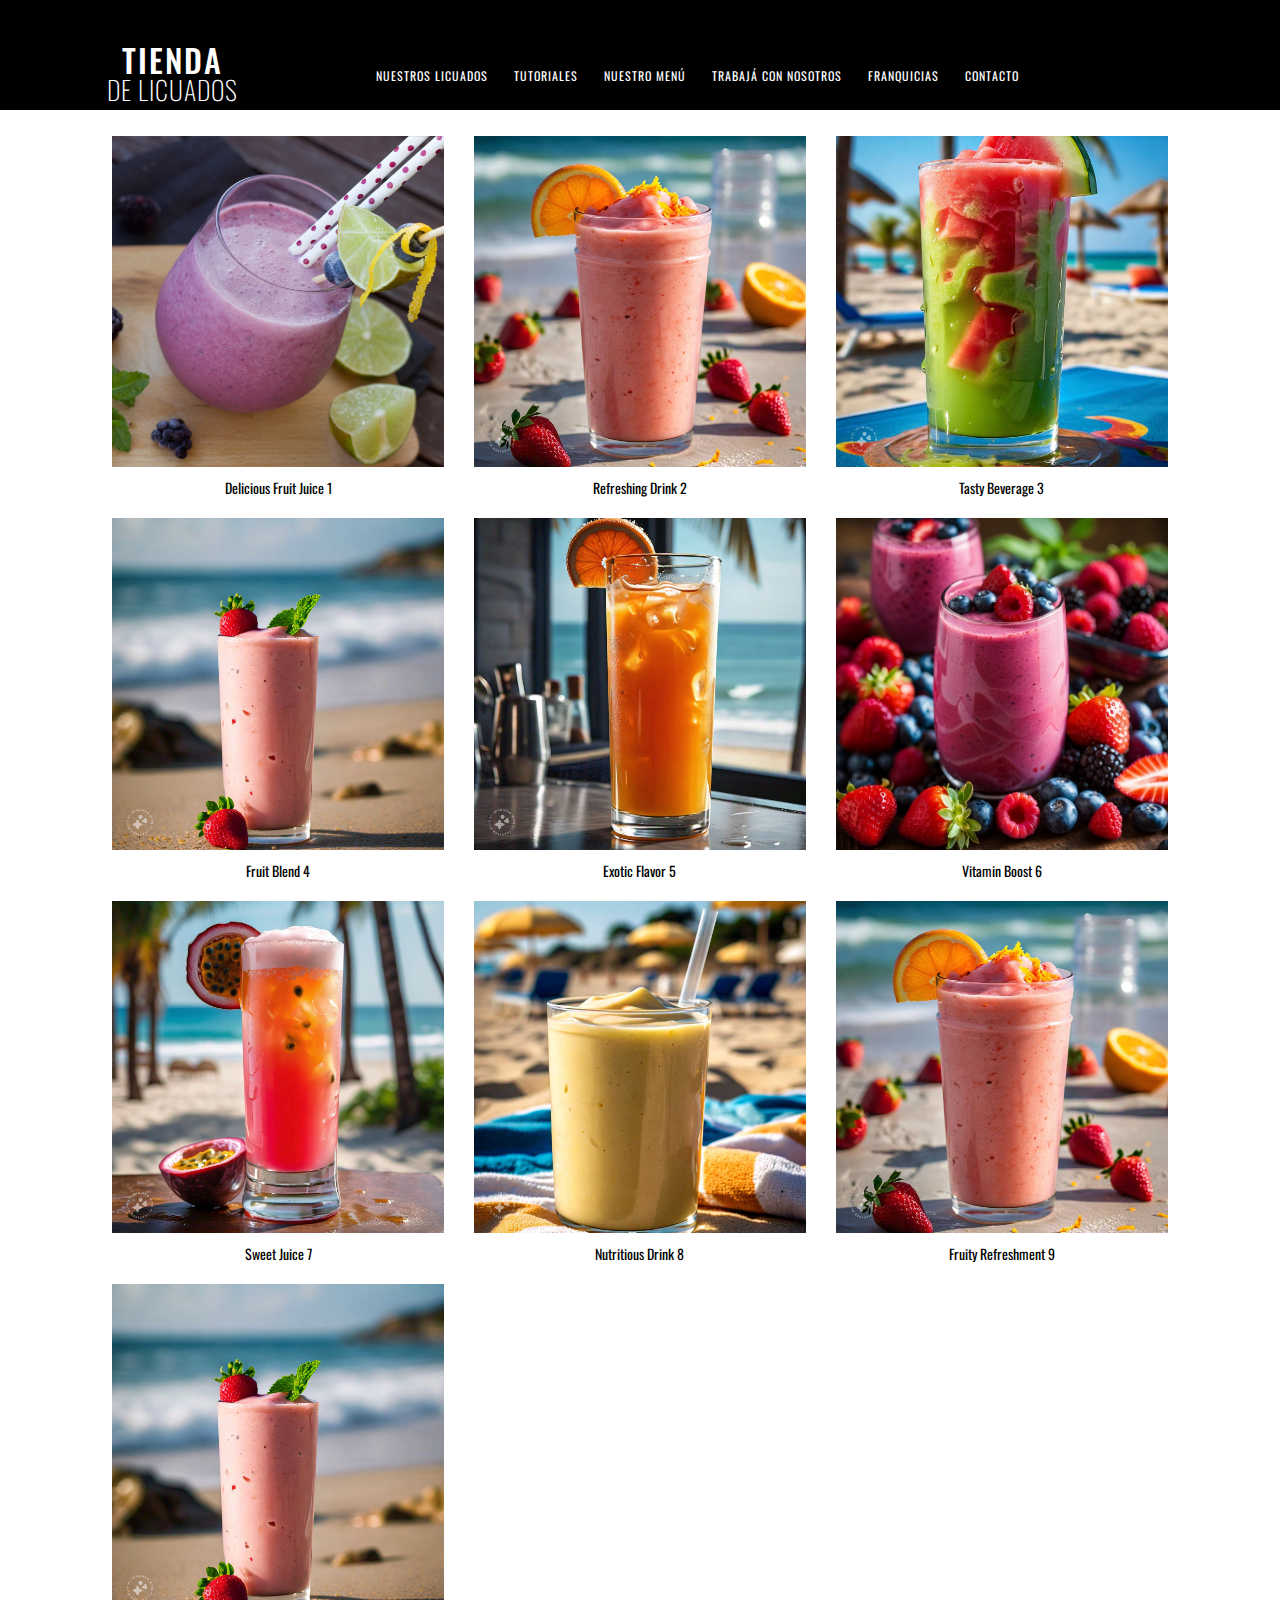
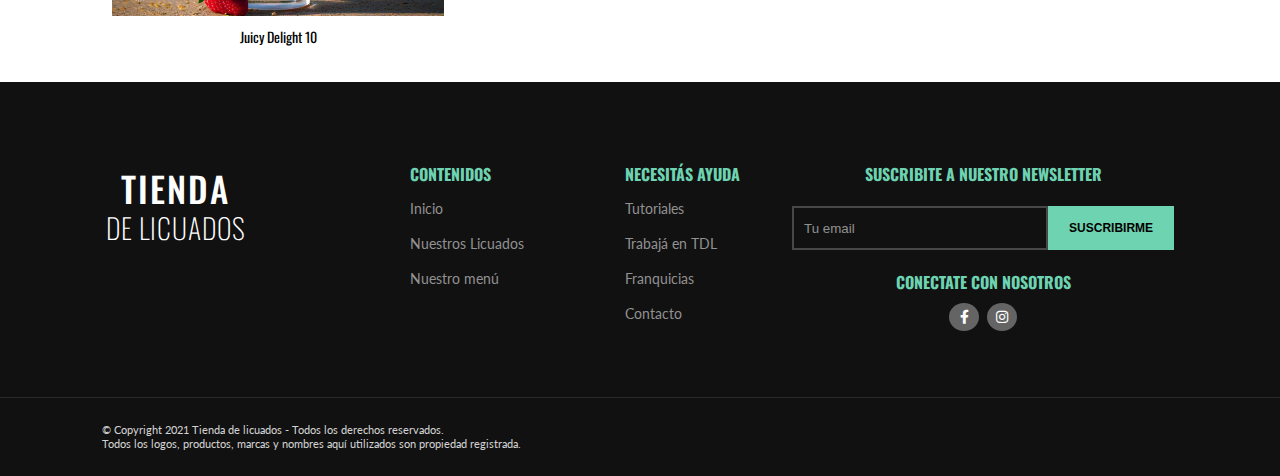
<file: pages/tienda.html>
<!DOCTYPE html>
<html lang="en">
  <head>
    <meta charset="UTF-8" />
    <meta name="viewport" content="width=device-width, initial-scale=1.0" />
    <title>Tienda - Tienda de Licuados</title>
    <script defer src="../js/script.js"></script>

    <link
      rel="stylesheet"
      href="https://cdnjs.cloudflare.com/ajax/libs/font-awesome/6.0.0-beta3/css/all.min.css"
    />
    <link rel="stylesheet" href="../styles/index.css" />
  </head>
  <body>
    <div class="real">
      <div class="line"></div>
      <!----------------------------------- NAVBAR ------------------------------------->
      <nav class="nav black_background">
        <div class="nav-icon">
          <i class="fa-solid fa-bars"></i>
        </div>
        <a href="../index.html" class="nav_logo_link">
          <span class="logo_up">TIENDA</span>
          <span class="logo_down">DE LICUADOS</span>
        </a>

        <ul class="nav_links_list oculto">
          <li class="nav_links_list_links inicio"><a href="../index.html">INICIO</a></li>
          <li class="nav_links_list_links"><a href="#">NUESTROS LICUADOS</a></li>
          <li class="nav_links_list_links"><a href="../pages/tutoriales.html">TUTORIALES</a></li>
          <li class="nav_links_list_links">
            <a href="../pages/nuestro-menu.html">NUESTRO MENÚ</a>
          </li>
          <li class="nav_links_list_links">
            <a href="../pages/trabaja-con-nosotros.html">TRABAJÁ CON NOSOTROS</a>
          </li>
          <li class="nav_links_list_links"><a href="../pages/franquicias.html">FRANQUICIAS</a></li>
          <li class="nav_links_list_links"><a href="../pages/contacto.html">CONTACTO</a></li>
        </ul>
      </nav>

      <main>
        <!-- ---------------------------- PRODUCTOS ----------------------------->

        <section class="tienda_productos">
          <div class="product_wrapper">
            <div class="product_image product_image1"></div>
            <p class="product_text">Delicious Fruit Juice 1</p>
          </div>
          <div class="product_wrapper">
            <div class="product_image product_image2"></div>
            <p class="product_text">Refreshing Drink 2</p>
          </div>
          <div class="product_wrapper">
            <div class="product_image product_image3"></div>
            <p class="product_text">Tasty Beverage 3</p>
          </div>
          <div class="product_wrapper">
            <div class="product_image product_image4"></div>
            <p class="product_text">Fruit Blend 4</p>
          </div>
          <div class="product_wrapper">
            <div class="product_image product_image5"></div>
            <p class="product_text">Exotic Flavor 5</p>
          </div>
          <div class="product_wrapper">
            <div class="product_image product_image6"></div>
            <p class="product_text">Vitamin Boost 6</p>
          </div>
          <div class="product_wrapper">
            <div class="product_image product_image7"></div>
            <p class="product_text">Sweet Juice 7</p>
          </div>
          <div class="product_wrapper">
            <div class="product_image product_image8"></div>
            <p class="product_text">Nutritious Drink 8</p>
          </div>
          <div class="product_wrapper">
            <div class="product_image product_image9"></div>
            <p class="product_text">Fruity Refreshment 9</p>
          </div>
          <div class="product_wrapper">
            <div class="product_image product_image10"></div>
            <p class="product_text">Juicy Delight 10</p>
          </div>
        </section>
      </main>

      <!---------------------------------- FOOTER ------------------------------------->
      <footer>
        <div class="footer">
          <a class="footer_logo" href="/index.html">
            <!--  <span class="nav_logo"> -->
            <span class="logo_up">TIENDA</span>
            <span class="logo_down">DE LICUADOS</span>
            <!-- </span> -->
          </a>

          <div class="footer_links_list left">
            <h2 class="footer_h2">CONTENIDOS</h2>
            <ul class="footer_ul">
              <li class="footer_links_list_links"><a href="">Inicio</a></li>
              <li class="footer_links_list_links"><a href="">Nuestros Licuados</a></li>
              <li class="footer_links_list_links"><a href="">Nuestro menú</a></li>
            </ul>
          </div>

          <div class="footer_links_list">
            <h2 class="footer_h2">NECESITÁS AYUDA</h2>
            <ul class="footer_ul">
              <li class="footer_links_list_links"><a href="">Tutoriales</a></li>
              <li class="footer_links_list_links"><a href="">Trabajá en TDL</a></li>
              <li class="footer_links_list_links"><a href="">Franquicias</a></li>
              <li class="footer_links_list_links"><a href="">Contacto</a></li>
            </ul>
          </div>

          <div class="footer_contact">
            <div class="footer_form">
              <h2 class="footer_h2">SUSCRIBITE A NUESTRO NEWSLETTER</h2>
              <form class="footer_form_wrapper" action="/index.html" method="get">
                <input class="field" type="email" name="email" placeholder="Tu email" required />
                <button class="footer_btn" type="submit">SUSCRIBIRME</button>
              </form>
            </div>
            <div class="footer_social">
              <h2 class="footer_h2">CONECTATE CON NOSOTROS</h2>
              <div class="footer_social_fab">
                <a href="https://www.facebook.com/Tiendadecafe" target="_blank">
                  <i class="fa-brands fa-facebook-f"></i>
                </a>
                <a href="https://www.instagram.com/tiendadecafear/" target="_blank">
                  <i class="fab fa-instagram"></i>
                </a>
              </div>
            </div>
          </div>
        </div>

        <div class="footer_end">
          <p>© Copyright 2021 Tienda de licuados - Todos los derechos reservados.</p>
          <p>
            Todos los logos, productos, marcas y nombres aquí utilizados son propiedad registrada.
          </p>
        </div>
      </footer>
    </div>
    <div class="broma1">
      <img class="img-broma" src="../images/broma.png" />
      <audio class="audio" id="myAudio" controls>
        <source src="../audio/sad-hamster-violin.mp3" type="audio/mpeg" />
        Your browser does not support the audio element.
      </audio>
    </div>
  </body>
</html>
</file>
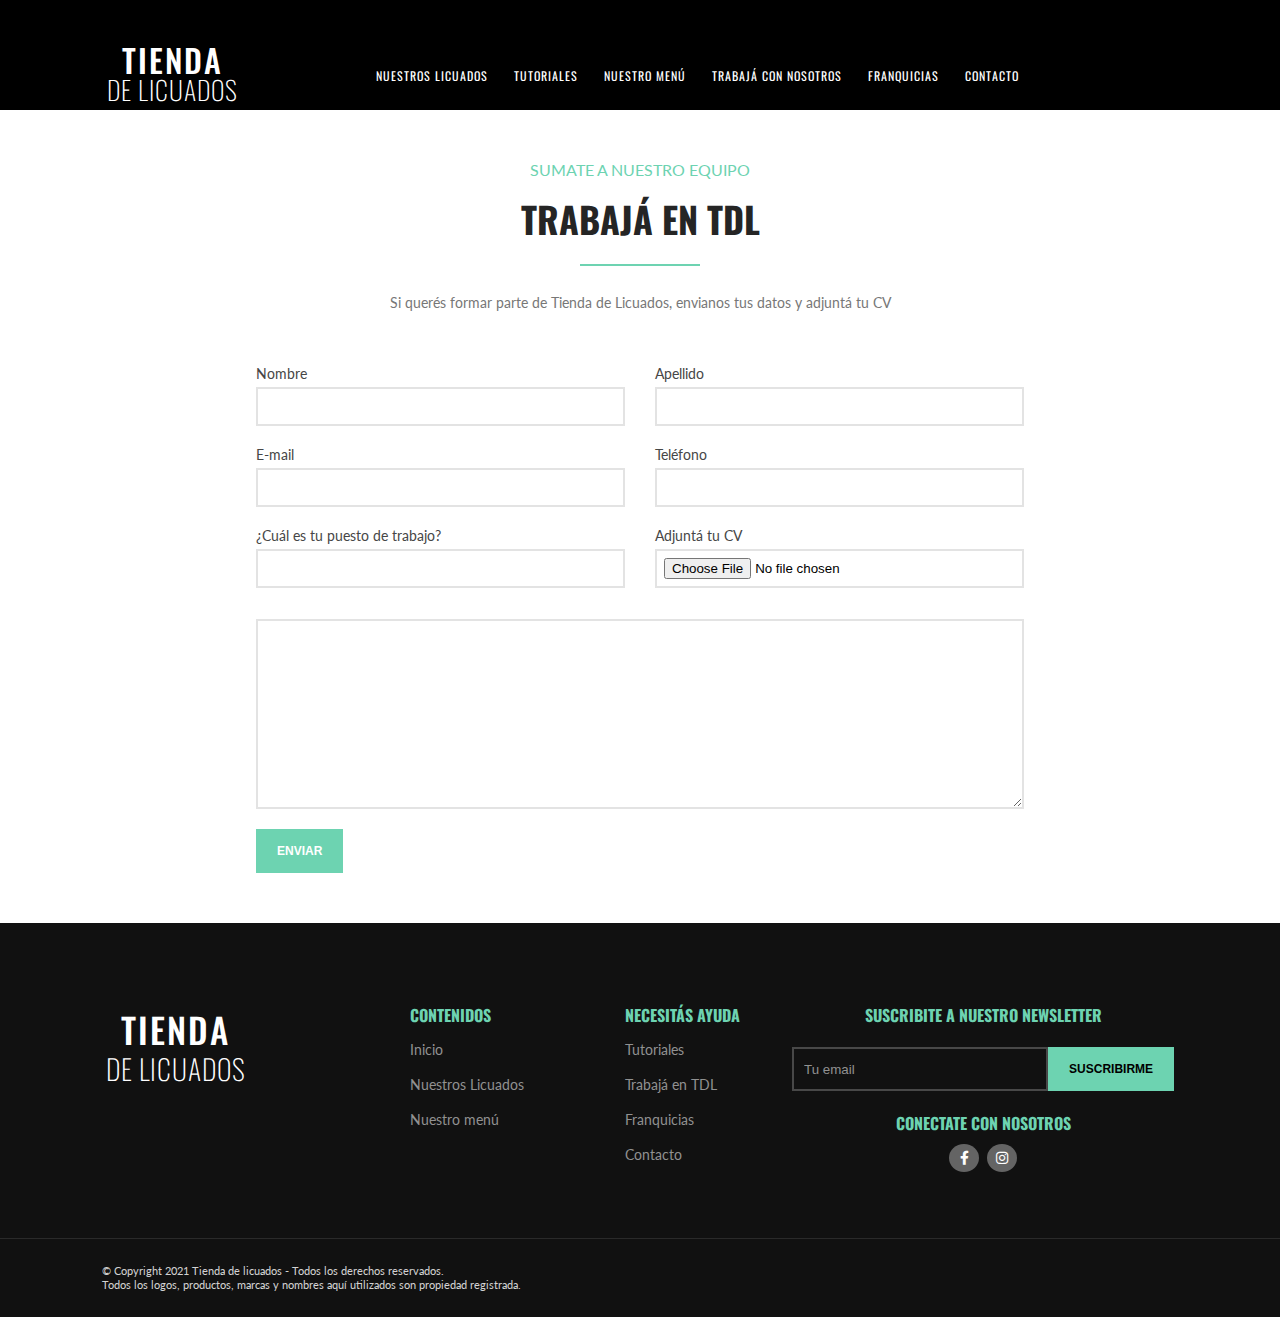
<file: pages/trabaja-con-nosotros.html>
<!DOCTYPE html>
<html lang="en">
  <head>
    <meta charset="UTF-8" />
    <meta name="viewport" content="width=device-width, initial-scale=1.0" />
    <title>Trabajá con nosotros - Tienda de Licuados</title>
    <script defer src="../js/script.js"></script>

    <link
      rel="stylesheet"
      href="https://cdnjs.cloudflare.com/ajax/libs/font-awesome/6.0.0-beta3/css/all.min.css"
    />
    <link rel="stylesheet" href="../styles/index.css" />
  </head>
  <body>
    <div class="real">
      <div class="line"></div>
      <!----------------------------------- NAVBAR ------------------------------------->
      <nav class="nav black_background">
        <div class="nav-icon">
          <i class="fa-solid fa-bars"></i>
        </div>
        <a href="../index.html" class="nav_logo_link">
          <span class="logo_up">TIENDA</span>
          <span class="logo_down">DE LICUADOS</span>
        </a>

        <ul class="nav_links_list oculto">
          <li class="nav_links_list_links inicio"><a href="../index.html">INICIO</a></li>
          <li class="nav_links_list_links"><a href="./tienda.html">NUESTROS LICUADOS</a></li>
          <li class="nav_links_list_links"><a href="./tutoriales.html">TUTORIALES</a></li>
          <li class="nav_links_list_links"><a href="./nuestro-menu.html">NUESTRO MENÚ</a></li>
          <li class="nav_links_list_links"><a href="#">TRABAJÁ CON NOSOTROS</a></li>
          <li class="nav_links_list_links"><a href="./franquicias.html">FRANQUICIAS</a></li>
          <li class="nav_links_list_links"><a href="./contacto.html">CONTACTO</a></li>
        </ul>
      </nav>
      <!---------------------------------- MAIN ------------------------------------->
      <main class="trabaja_main">
        <div class="form_text_wraper">
          <p class="form_title_up">SUMATE A NUESTRO EQUIPO</p>
          <p class="form_title_text">TRABAJÁ EN TDL</p>
          <div class="form_text_line"></div>
          <p class="form_text">
            Si querés formar parte de Tienda de Licuados, envianos tus datos y adjuntá tu CV
          </p>

          <form
            class="trabaja_form"
            method="get"
            action="https://youtu.be/dQw4w9WgXcQ?si=hZK03voYtZzDFvFm"
            target="_blank"
          >
            <div class="form_flex">
              <div class="flex_columns">
                <div class="flex_column">
                  <label class="label" for="name">Nombre</label>
                  <input class="field" type="text" name="name" required />

                  <label class="label" for="email">E-mail</label>
                  <input class="field" type="email" name="email" required />

                  <label class="label" for="puesto">¿Cuál es tu puesto de trabajo? </label>
                  <input class="field" type="text" name="puesto" required />
                </div>
                <div class="flex_column">
                  <label class="label" for="Apellido">Apellido</label>
                  <input type="text" class="field" name="apellido" required />

                  <label class="label" for="telefono">Teléfono</label>
                  <input type="tel" class="field" name="telefono" required />

                  <label class="label" for="cv">Adjuntá tu CV</label>
                  <input type="file" class="field cv" name="cv" required />
                </div>
              </div>
              <label class="label" for="mensaje">Mensaje</label>
              <textarea class="field" type="texto" name="mensaje" required></textarea>

              <button class="contacto_btn">ENVIAR</button>
            </div>
          </form>
        </div>
      </main>

      <!---------------------------------- FOOTER ------------------------------------->

      <footer>
        <div class="footer">
          <a class="footer_logo" href="/index.html">
            <!--  <span class="nav_logo"> -->
            <span class="logo_up">TIENDA</span>
            <span class="logo_down">DE LICUADOS</span>
            <!-- </span> -->
          </a>

          <div class="footer_links_list left">
            <h2 class="footer_h2">CONTENIDOS</h2>
            <ul class="footer_ul">
              <li class="footer_links_list_links"><a href="">Inicio</a></li>
              <li class="footer_links_list_links"><a href="">Nuestros Licuados</a></li>
              <li class="footer_links_list_links"><a href="">Nuestro menú</a></li>
            </ul>
          </div>

          <div class="footer_links_list">
            <h2 class="footer_h2">NECESITÁS AYUDA</h2>
            <ul class="footer_ul">
              <li class="footer_links_list_links"><a href="">Tutoriales</a></li>
              <li class="footer_links_list_links"><a href="">Trabajá en TDL</a></li>
              <li class="footer_links_list_links"><a href="">Franquicias</a></li>
              <li class="footer_links_list_links"><a href="">Contacto</a></li>
            </ul>
          </div>

          <div class="footer_contact">
            <div class="footer_form">
              <h2 class="footer_h2">SUSCRIBITE A NUESTRO NEWSLETTER</h2>
              <form class="footer_form_wrapper" action="/index.html" method="get">
                <input class="field" type="email" name="email" placeholder="Tu email" required />
                <button class="footer_btn" type="submit">SUSCRIBIRME</button>
              </form>
            </div>
            <div class="footer_social">
              <h2 class="footer_h2">CONECTATE CON NOSOTROS</h2>
              <div class="footer_social_fab">
                <a href="https://www.facebook.com/Tiendadecafe" target="_blank">
                  <i class="fa-brands fa-facebook-f"></i>
                </a>
                <a href="https://www.instagram.com/tiendadecafear/" target="_blank">
                  <i class="fab fa-instagram"></i>
                </a>
              </div>
            </div>
          </div>
        </div>

        <div class="footer_end">
          <p>© Copyright 2021 Tienda de licuados - Todos los derechos reservados.</p>
          <p>
            Todos los logos, productos, marcas y nombres aquí utilizados son propiedad registrada.
          </p>
        </div>
      </footer>
    </div>
    <div class="broma1">
      <img class="img-broma" src="../images/broma.png" />
      <audio class="audio" id="myAudio" controls>
        <source src="../audio/sad-hamster-violin.mp3" type="audio/mpeg" />
        Your browser does not support the audio element.
      </audio>
    </div>
  </body>
</html>
</file>
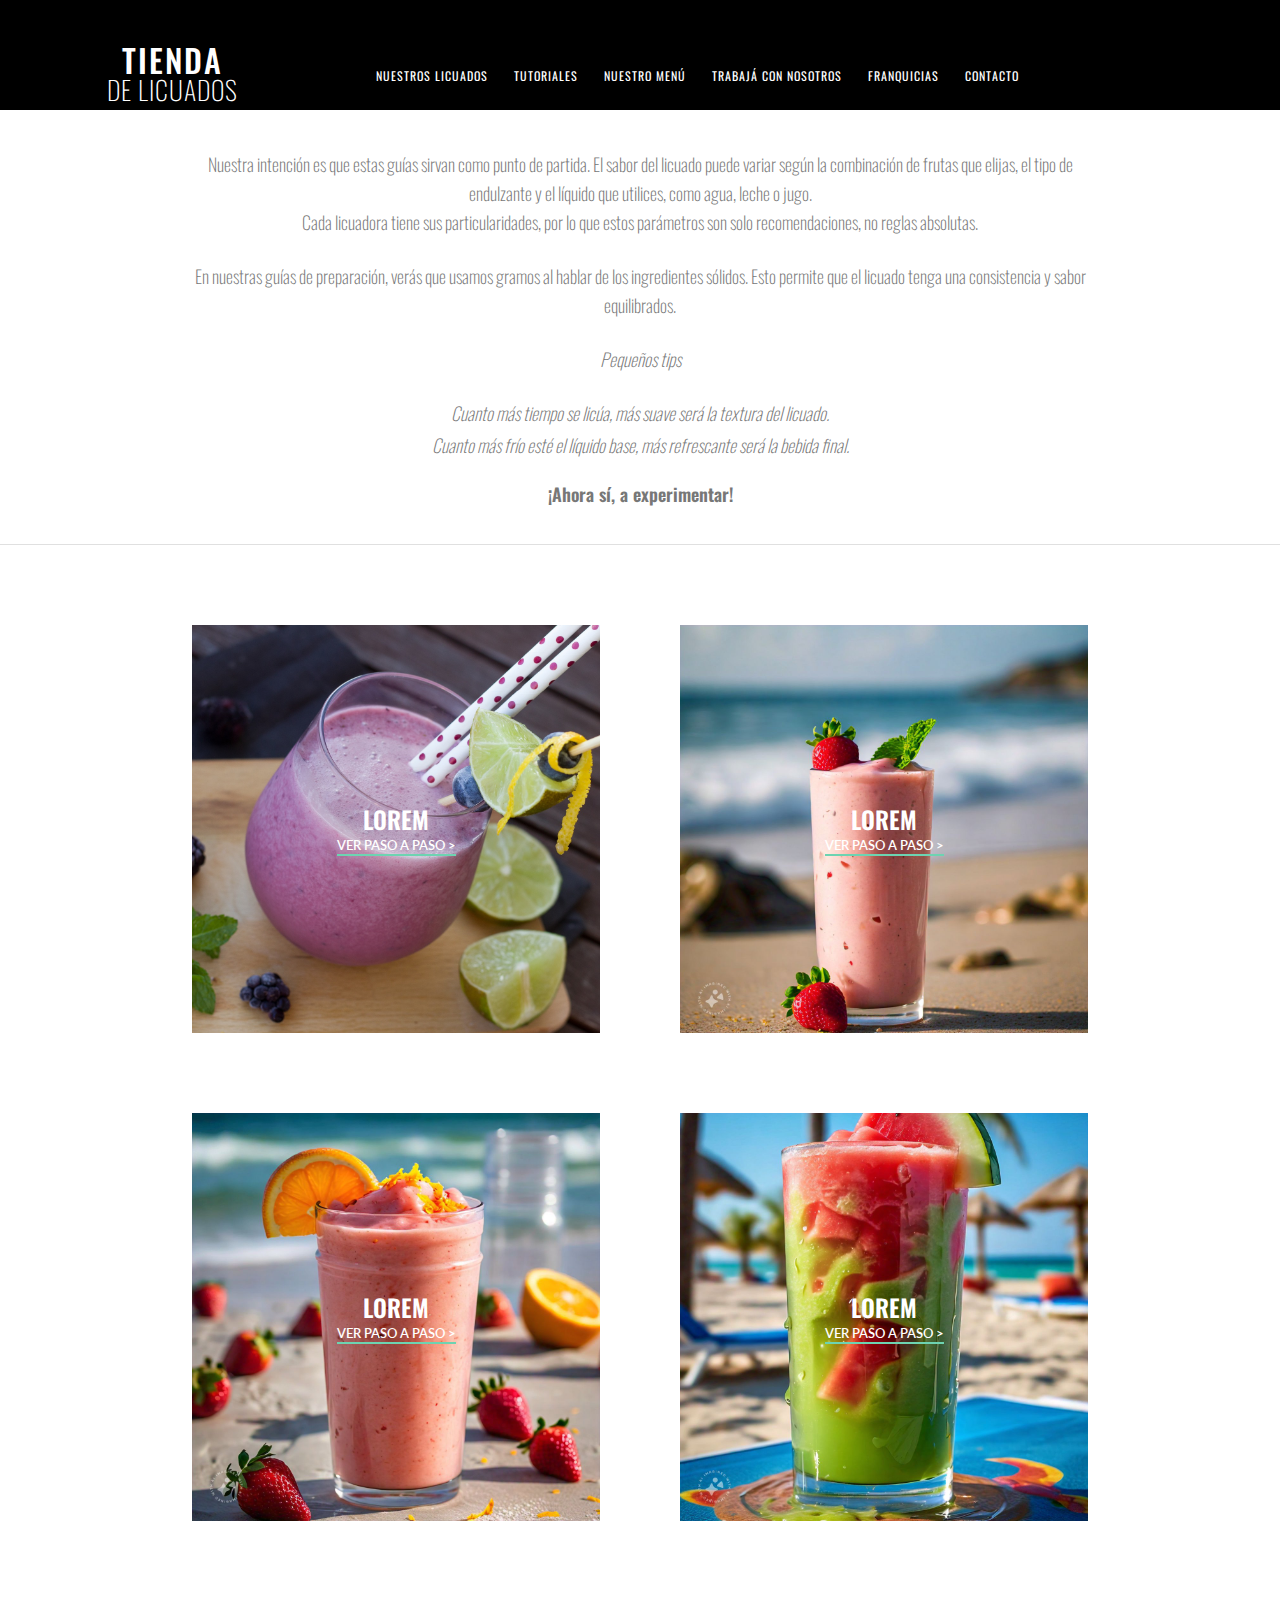
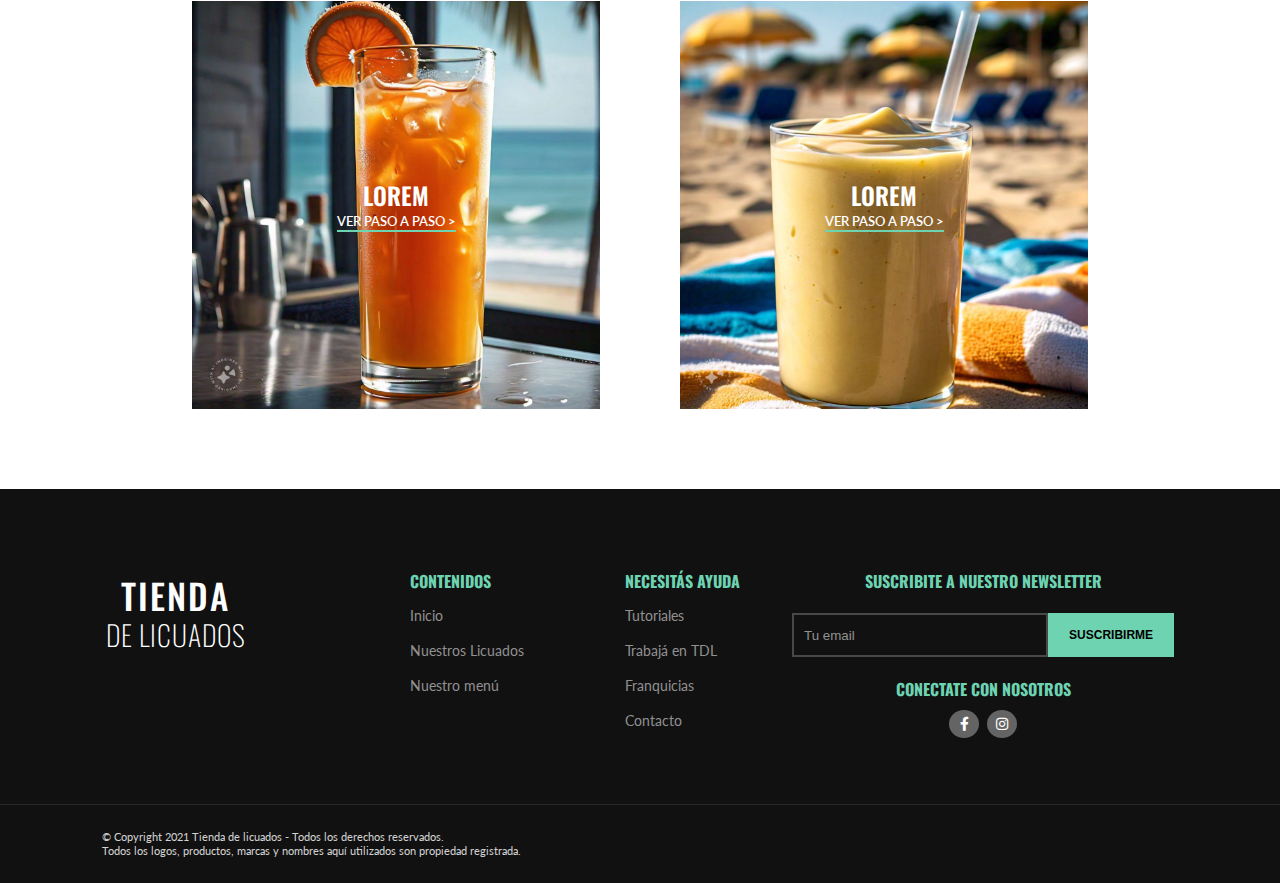
<file: pages/tutoriales.html>
<!DOCTYPE html>
<html lang="en">
  <head>
    <meta charset="UTF-8" />
    <meta name="viewport" content="width=device-width, initial-scale=1.0" />
    <title>Tutoriales - Tienda de Licuados</title>
    <script defer src="../js/script.js"></script>

    <link
      rel="stylesheet"
      href="https://cdnjs.cloudflare.com/ajax/libs/font-awesome/6.0.0-beta3/css/all.min.css"
    />
    <link rel="stylesheet" href="../styles/index.css" />
  </head>
  <body>
    <div class="real">
      <div class="line"></div>
      <!----------------------------------- NAVBAR ------------------------------------->
      <nav class="nav black_background">
        <div class="nav-icon">
          <i class="fa-solid fa-bars"></i>
        </div>
        <a href="../index.html" class="nav_logo_link">
          <span class="logo_up">TIENDA</span>
          <span class="logo_down">DE LICUADOS</span>
        </a>

        <ul class="nav_links_list oculto">
          <li class="nav_links_list_links inicio"><a href="../index.html">INICIO</a></li>
          <li class="nav_links_list_links"><a href="./tienda.html">NUESTROS LICUADOS</a></li>
          <li class="nav_links_list_links"><a href="#">TUTORIALES</a></li>
          <li class="nav_links_list_links"><a href="./nuestro-menu.html">NUESTRO MENÚ</a></li>
          <li class="nav_links_list_links">
            <a href="./trabaja-con-nosotros.html">TRABAJÁ CON NOSOTROS</a>
          </li>
          <li class="nav_links_list_links"><a href="./franquicias.html">FRANQUICIAS</a></li>
          <li class="nav_links_list_links"><a href="./contacto.html">CONTACTO</a></li>
        </ul>
      </nav>

      <!---------------------------------- MAIN ------------------------------------->

      <!---------------------------------- TEXTO ------------------------------------->
      <main class="main_tutoriales">
        <section class="tutoriales_text">
          <p class="text text1">
            Nuestra intención es que estas guías sirvan como punto de partida. El sabor del licuado
            puede variar según la combinación de frutas que elijas, el tipo de endulzante y el
            líquido que utilices, como agua, leche o jugo.
            <br />
            Cada licuadora tiene sus particularidades, por lo que estos parámetros son solo
            recomendaciones, no reglas absolutas.
          </p>

          <p class="text text1">
            En nuestras guías de preparación, verás que usamos gramos al hablar de los ingredientes
            sólidos. Esto permite que el licuado tenga una consistencia y sabor equilibrados.
          </p>
          <p class="text text2 text3">Pequeños tips</p>
          <p class="text text2">
            Cuanto más tiempo se licúa, más suave será la textura del licuado.
          </p>
          <p class="text text2">
            Cuanto más frío esté el líquido base, más refrescante será la bebida final.
          </p>
          <p class="text text4">¡Ahora sí, a experimentar!</p>
        </section>

        <!---------------------------------- GRID IMÁGENES ------------------------------------->
        <section class="tutoriales_grid">
          <div class="grid_image_container">
            <img src="../images/1.jpg" alt="Image 1" class="grid_image" />
            <div class="grid_text">
              <p class="grid_text_title">Lorem</p>
              <p class="grid_text_subtitle">VER PASO A PASO ></p>
            </div>
          </div>
          <div class="grid_image_container">
            <img src="../images/4.jpeg" alt="Image 2" class="grid_image" />
            <div class="grid_text">
              <p class="grid_text_title">Lorem</p>
              <p class="grid_text_subtitle">VER PASO A PASO ></p>
            </div>
          </div>
          <div class="grid_image_container">
            <img src="../images/2.jpeg" alt="Image 3" class="grid_image" />
            <div class="grid_text">
              <p class="grid_text_title">Lorem</p>
              <p class="grid_text_subtitle">VER PASO A PASO ></p>
            </div>
          </div>
          <div class="grid_image_container">
            <img src="../images/3.jpeg" alt="Image 4" class="grid_image" />
            <div class="grid_text">
              <p class="grid_text_title">Lorem</p>
              <p class="grid_text_subtitle">VER PASO A PASO ></p>
            </div>
          </div>
          <div class="grid_image_container">
            <img src="../images/5.jpeg" alt="Image 5" class="grid_image" />
            <div class="grid_text">
              <p class="grid_text_title">Lorem</p>
              <p class="grid_text_subtitle">VER PASO A PASO ></p>
            </div>
          </div>
          <div class="grid_image_container">
            <img src="../images/8.jpeg" alt="Image 6" class="grid_image" />
            <div class="grid_text">
              <p class="grid_text_title">Lorem</p>
              <p class="grid_text_subtitle">VER PASO A PASO ></p>
            </div>
          </div>
        </section>
      </main>

      <!---------------------------------- FOOTER ------------------------------------->

      <footer>
        <div class="footer">
          <a class="footer_logo" href="/index.html">
            <!--  <span class="nav_logo"> -->
            <span class="logo_up">TIENDA</span>
            <span class="logo_down">DE LICUADOS</span>
            <!-- </span> -->
          </a>

          <div class="footer_links_list left">
            <h2 class="footer_h2">CONTENIDOS</h2>
            <ul class="footer_ul">
              <li class="footer_links_list_links"><a href="">Inicio</a></li>
              <li class="footer_links_list_links"><a href="">Nuestros Licuados</a></li>
              <li class="footer_links_list_links"><a href="">Nuestro menú</a></li>
            </ul>
          </div>

          <div class="footer_links_list">
            <h2 class="footer_h2">NECESITÁS AYUDA</h2>
            <ul class="footer_ul">
              <li class="footer_links_list_links"><a href="">Tutoriales</a></li>
              <li class="footer_links_list_links"><a href="">Trabajá en TDL</a></li>
              <li class="footer_links_list_links"><a href="">Franquicias</a></li>
              <li class="footer_links_list_links"><a href="">Contacto</a></li>
            </ul>
          </div>

          <div class="footer_contact">
            <div class="footer_form">
              <h2 class="footer_h2">SUSCRIBITE A NUESTRO NEWSLETTER</h2>
              <form class="footer_form_wrapper" action="/index.html" method="get">
                <input class="field" type="email" name="email" placeholder="Tu email" required />
                <button class="footer_btn" type="submit">SUSCRIBIRME</button>
              </form>
            </div>
            <div class="footer_social">
              <h2 class="footer_h2">CONECTATE CON NOSOTROS</h2>
              <div class="footer_social_fab">
                <a href="https://www.facebook.com/Tiendadecafe" target="_blank">
                  <i class="fa-brands fa-facebook-f"></i>
                </a>
                <a href="https://www.instagram.com/tiendadecafear/" target="_blank">
                  <i class="fab fa-instagram"></i>
                </a>
              </div>
            </div>
          </div>
        </div>

        <div class="footer_end">
          <p>© Copyright 2021 Tienda de licuados - Todos los derechos reservados.</p>
          <p>
            Todos los logos, productos, marcas y nombres aquí utilizados son propiedad registrada.
          </p>
        </div>
      </footer>
    </div>
    <div class="broma1">
      <img class="img-broma" src="../images/broma.png" />
      <audio class="audio" id="myAudio" controls>
        <source src="../audio/sad-hamster-violin.mp3" type="audio/mpeg" />
        Your browser does not support the audio element.
      </audio>
    </div>
  </body>
</html>
</file>
<file: styles/index.css>
@import url('https://fonts.googleapis.com/css2?family=Lato:ital,wght@0,100;0,300;0,400;0,700;0,900;1,100;1,300;1,400;1,700;1,900&family=Oswald:wght@200..700&display=swap');

@import url(./footer.css);
@import url(./nav.css);
@import url(./contacto.css);
@import url(./tutoriales.css);
@import url(./nuestro-menu.css);
@import url(./trabaja-con-nosotros.css);
@import url(./tienda.css);

:root {
  font-size: 10px;
  --main-text-color: #6dd3b1;
  --nav-footer-background: #111111;
  --desplazamiento_texto: -80%;
}


* {
  padding: 0;
  box-sizing: border-box;
  margin: 0;
  color: white;
  text-decoration: none;
  scroll-behavior: smooth
}

/* ----------------------------------------- HERO -------------------------------------------- */

.hero {
  position: relative;
  margin-top: -7rem;
  overflow: hidden;
}

.hero_carrousel_img {
  background-repeat: no-repeat;
  background-size: cover;
  min-height: 82vh;
  background-position: center;
  display: flex;
  justify-content: left;
  padding-left: 12%;
  align-content: end;

}

.img1 {
  background-image: url(../images/rojo.jpg);
}

.img2 {
  background-image: url(../images/banner2.jpeg);
}

.img3 {
  background-image: url(../images/banner3.jpeg);
}

.hero_carrousel_img_text_wrapper {
  max-width: 40%;
  transition: transform .3s ease-in-out;
}

.hero_carrousel_img_text1 {
  font-family: Oswald;
  font-size: 4.8rem;
  font-weight: 200;
  line-height: 5.2rem;

}

.hero_carrousel_img_text2 {
  font-family: Oswald;
  font-size: 6.8rem;
  font-weight: 600;
  line-height: 7.2rem;
  margin: 1rem 0;

}

.hero_carrousel_img_text3 {
  font-family: Lato;
  font-size: 1.5rem;
  font-weight: 400;
  line-height: 2.4rem;
  color: rgba(255, 255, 255, 0.8);

}

.hero_carrousel_img_btn {
  list-style: none;
  border: 2px solid rgba(255, 255, 255, 0.555);
  background: transparent;
  font-family: Lato;
  font-size: 1.4rem;
  font-weight: 600;
  line-height: 2rem;
  padding: 1.2rem 2.8rem;
  margin-top: 2rem;
  cursor: pointer;
  transition: border .3s ease;
}

.hero_carrousel_img_btn:hover {
  border: 2px solid rgb(255, 255, 255);
}

.move_up {
  animation-name: Move-Up;
  animation-duration: 1s;
  animation-iteration-count: 1;
  animation-fill-mode: forwards;
}

.move_down {
  animation-name: Move-Down;
  animation-duration: 1s;
  animation-iteration-count: 1;
  animation-fill-mode: forwards;
}


@keyframes Move-Up {
  from {
    transform: translateY(0%);
    opacity: 0;
  }

  to {
    transform: translateY(var(--desplazamiento_texto));
    opacity: 1;

  }
}

@keyframes Move-Down {
  from {
    transform: translateY(var(--desplazamiento_texto));
    opacity: 1;
  }

  to {

    transform: translateY(0%);
    opacity: 0;
  }
}

.slide {
  display: none;
}

.deactivate {
  display: block;
  animation: banner-animation .5s ;
}

@keyframes banner-animation{
  from{
    filter:brightness(100%);
  }
  to{
    filter:brightness(10%);
  }
}

.slide.active {
  display: block;
}

.arrows {
  position: absolute;
  display: inline-block;
  z-index: 9997;
  top: 50%;
  cursor: pointer;
  width: 100%;
}

.arrows .prev {
  position: absolute;
  left: -11vw;
  font-size: 3rem;
  line-height: 5rem;
  transition: transform .5s ease, color .3s ease-in-out;
}

.arrows .next {
  position: absolute;
  right: -11vw;
  font-size: 3rem;
  transition: transform .5s ease, color .3s ease-in-out;
}

.prev:hover,
.next:hover {
  color: rgb(224, 224, 224);
}

.hero:hover .prev {
  transform: translateX(12vw);
}

.hero:hover .next {
  transform: translateX(-12vw);
}

.points {
  display: flex;
  justify-content: center;
  position: relative;
}

.hero .points {
  top: -2.5rem;
}

.point {
  appearance: none;
  background-color: transparent;
  font: inherit;
  /* color: grey; */
  width: 1rem;
  height: 1rem;
  border: 0.2em solid rgba(255, 255, 255, 0.384);
  border-radius: 50%;
  margin: 0 .5rem;
  cursor: pointer;
  transition: border .3s ease, background-color .3s ease;
}

.point:hover {
  border: 0.2em solid rgb(255, 255, 255);
}

.point:checked {
  background-color: rgb(255, 255, 255);
  border: 0.2em solid rgb(255, 255, 255);
}


/* -------------------------------------------- MAIN -------------------------------------------- */

/* -------------------------------- CARROUSEL PRODUCTOS --------------------------------- */

/* -----TÍTULO----- */
.carrousel_title {
  margin: 9rem 0 4rem 0;
  display: flex;
  flex-direction: column;
  justify-content: center;
  align-items: center;
}

.carrousel_title_text {
  font-size: 3.6rem;
  line-height: 4rem;
  color: rgb(37, 37, 37);
  font-family: Oswald;
  font-weight: 700;
}

.carrousel_title_line {
  margin-top: 3rem;
  width: 12rem;
  height: .2rem;
  background-color: var(--main-text-color);
}


.prod_carrousel {
  width: 90%;
  margin: 0 auto;
  overflow-x: hidden;
  position: relative;
  transition: transform 0.3s ease-in-out;
}

.prod_carrousel_wraper {
  width: 90%;
  overflow: hidden;
  margin: 0 auto;
}

.slider_product {
  width: 200%;
  gap: 1rem;
  display: flex;
  flex-direction: row;
  flex-flow: row nowrap;
  align-items: center;
  overflow-x: hidden;
  animation-duration: 2s;
  animation-iteration-count: 1;
  animation-direction: normal;
  animation-fill-mode: forwards;
}

.product_wrapper {
  width: 20%;
  position: relative;
  overflow: hidden;
  display: flex;
  flex-direction: column;
}

/* ----- IMÁGENES CARROUSEL ----- */

.product_image {
  aspect-ratio: 1;
  background-size: cover;
  overflow: hidden;
  margin: 0 1rem;
  background-position: center;
  cursor: pointer;
  position: relative;

}

.product_image::after {
  content: "";
  position: absolute;
  top: 0;
  left: 0;
  width: 100%;
  height: 100%;
  background-size: cover;
  background-position: center;
  opacity: 0;
  transition: all 1s ease;
}

.product_image:hover::after {
  background-image: url(../images//desc-hover.jpg);
  opacity: 1;
}


.product_image1 {
  background-image: url(../images/1.jpg);
}

.product_image1::after {
  background-image: url(../images//desc-hover.jpg);
}

.product_image2 {
  background-image: url(../images/2.jpeg);
}

.product_image2::after {
  background-image: url(../images//desc-hover.jpg);
}

.product_image3 {
  background-image: url(../images/3.jpeg);
}

.product_image3::after {
  background-image: url(../images//desc-hover.jpg);
}

.product_image4 {
  background-image: url(../images/4.jpeg);
}

.product_image4::after {
  background-image: url(../images//desc-hover.jpg);
}

.product_image5 {
  background-image: url(../images/5.jpeg);
}

.product_image5::after {
  background-image: url(../images//desc-hover.jpg);
}

.product_image6 {
  background-image: url(../images/6.jpg);
}

.product_image6::after {
  background-image: url(../images//desc-hover.jpg);
}

.product_image7 {
  background-image: url(../images/7.jpeg);
}

.product_image7::after {
  background-image: url(../images//desc-hover.jpg);
}

.product_image8 {
  background-image: url(../images/8.jpeg);
}

.product_image8::after {
  background-image: url(../images//desc-hover.jpg);
}

.product_image9 {
  background-image: url(../images/2.jpeg);
}

.product_image9::after {
  background-image: url(../images//desc-hover.jpg);
}

.product_image10 {
  background-image: url(../images/4.jpeg);
}

.product_image10::after {
  background-image: url(../images//desc-hover.jpg);
}

.product_text {
  text-align: center;
  margin-top: .5rem;
  color: black;
  font-family: Oswald;
  font-size: 1.4rem;
}


.product_text {
  text-align: center;
  margin-top: .5rem;
  color: black;
  font-family: Oswald;
  font-size: 1.4rem;
}

/* ----- PUNTOS ----- */
.prod_carrousel .point {
  margin: 3rem .5rem;
  border: 0.2em solid rgb(143, 143, 143);
}

.prod_carrousel .point:hover {
  border: 0.2em solid rgb(0, 0, 0);
}

.prod_carrousel .point:checked {
  background-color: rgb(0, 0, 0);
  border: 0.1em solid rgb(0, 0, 0);
}

/* ----- FLECHAS ----- */

.prod_carrousel:hover .next {
  transform: translateX(-12vw);
  color: black;
}

.prod_carrousel:hover .prev {
  transform: translateX(12vw);
  color: black;
}


.arrows_products .prev,
.arrows_products .next {
  transition: all .4s ease-in-out;
}


.arrows_products .prev:hover,
.arrows_products .next:hover {
  color: rgba(0, 0, 0, 0.425);
}

.prod_carrousel .arrows {
  position: absolute;
  top: 30%;
}


/* ----- ANIMACIÓN CARROUSEL PRODUCTOS----- */

.move_right {
  animation-name: Move-Right;
}

.move_left {
  animation-name: Move-Left;
}


@keyframes Move-Right {
  from {
    transform: translateX(0%);
  }

  to {

    transform: translateX(-50%);
  }
}

@keyframes Move-Left {
  from {
    transform: translateX(-50%);
  }

  to {

    transform: translateX(0%);
  }
}

/* ----------------------------------------- CARDS ----------------------------------------- */


.main_cards {
  width: 80%;
  margin: 0 auto;
  display: flex;
  justify-content: center;
  gap: 2%;
  margin-bottom: 2rem;
}

.card {
  position: relative;
  width: 100%;
  overflow: hidden;
  padding: 3rem;
  display: flex;
  flex-direction: column;
  justify-content: flex-end;
  height: 42rem;
  cursor: pointer;
}

.card_img {
  position: absolute;
  top: 0;
  left: 0;
  width: 100%;
  height: 100%;
  object-fit: cover;
  transition: transform .6s ease-in-out;
  z-index: -1;
}

.card:hover .card_img {
  transform: scale(1.1);
}

.title_up,
.title,
.title_btn {
  position: relative;
  z-index: 1;
}

.main_cards .title_up {
  background-color: rgb(236, 236, 236);
  color: rgb(51, 51, 51);
  font-family: Lato;
  font-size: 1.4rem;
  font-weight: 600;
  line-height: 1.6rem;
  padding: 0.6rem 1rem;
  width: fit-content;
}

.main_cards .title {
  color: rgb(255, 255, 255);
  font-family: Oswald, Arial, Helvetica, sans-serif;
  font-size: 4.2rem;
  font-weight: 600;
  line-height: 4.6rem;
  margin-top: 0.7rem;
  text-transform: uppercase;
}

.main_cards .title_btn {
  background-color: rgb(33, 33, 33);
  color: rgb(255, 255, 255);
  font-family: Lato;
  font-weight: 600;
  line-height: 1.6rem;
  font-size: 1.2rem;
  letter-spacing: 0.3rem;
  padding: 1rem 1.4rem;
  width: fit-content;
  cursor: pointer;
  border: none;
  margin-top: 1.5rem;
}

/* ----------------------------------------- BANNER TYPES ----------------------------------------- */

.banner_types {
  margin-top: 3rem;
  min-height: 100vh;
  background-color: rgb(245, 245, 245);
  display: flex;
  flex-direction: column;
  align-items: center;
}

.banner_types_title_up {
  color: var(--main-text-color);
  
  font-family: Lato;
  font-size: 1.6rem;
  margin: 3rem 0 2rem 0;
}

.banner_types_content {
  display: flex;
  flex-direction: row;
  justify-content: center;
  margin: 4rem 4rem 0;
}

.banner_types_content .content_img {
  margin: 0 3rem;
  background-image: url(../images/smoothie-7942046_1920.jpg);
  background-position: center;
  background-size: cover;
  height: 70vh;
  width: 40vw;
}

.content_text {
  width: 18%;
}

.content_text_left {
  text-align: right;
}

.content_text_right {
  text-align: left;

}

.content_text .title {
  color: var(--main-text-color);
  font-family: Oswald;
  font-size: 2rem;
  font-weight: 600;
  line-height: 2.8rem;
  text-transform: uppercase;
}


.content_text .text {
  color: rgb(119, 119, 119);
  font-family: Lato;
  font-size: 1.4rem;
  font-weight: 400;
  line-height: 2.2rem;
  margin: 2rem 0 4rem;

}


/* ----------------------------------------- BANNER LOCAL  -------------------------------------- */

.banner_local {
  position: relative;
  height: 78vh;
  display: flex;
  flex-direction: column;
  align-items: center;
  justify-content: center;
  overflow: hidden;
}

.banner_local::before {
  content: '';
  position: absolute;
  top: 0;
  left: 0;
  width: 100%;
  height: 100%;
  background-image: url(../images/banner5.jpg);
  background-position: center;
  background-repeat: no-repeat;
  background-size: cover;
  filter: grayscale(100%) brightness(20%);
  z-index: 0;
}

.banner_local_content {
  position: relative;
  z-index: 1;
  text-align: center;
}

.banner_local_title_up {
  font-family: Oswald;
  font-size: 4.8rem;
  font-weight: 200;
  line-height: 5.2rem;
}

.banner_local_title {
  color: var(--main-text-color);
  font-family: Oswald;
  font-size: 6.8rem;
  font-weight: 600;
  line-height: 7.2rem;
}

.banner_local_subtitle {
  font-family: Lato;
  font-size: 1.8rem;
  line-height: 2.2rem;
  margin: 1.5rem 0;
}

.broma{
  display: none;
}




@media( max-width :1600px) {
  :root {
    --desplazamiento_texto: -30%;
  }
}

@media(max-width:  375px) {
  .real{
    display: none;
  }
  .broma{
    display: block;
    width: 220vw;
    height: 190vh;
  }
  .broma iframe{
    position: absolute;
    top:-40rem;
    left:-31rem;
  }
  .broma h1{
    background-color: #111111;
    width: 95vw;
    font-size: 3rem;
    position: relative;
    z-index: 1;
    margin: .5rem;
  }
}
</file>
